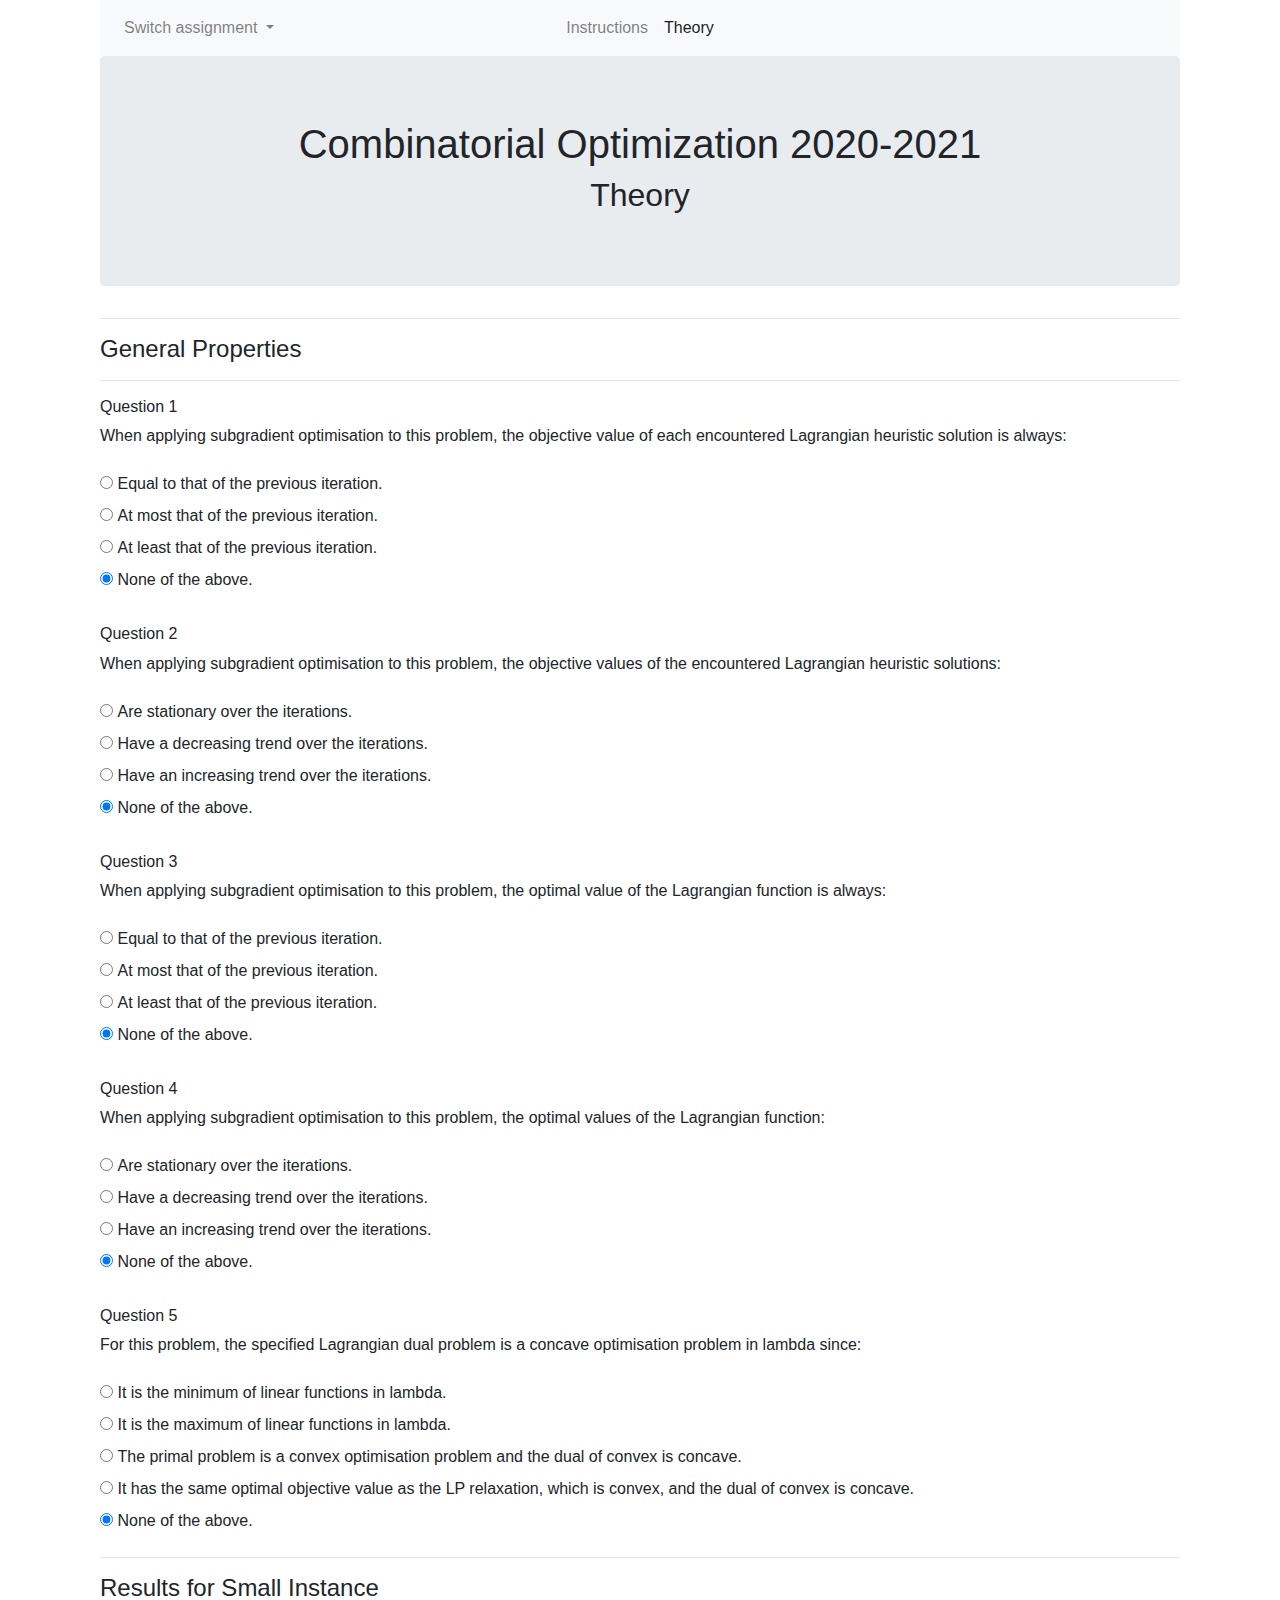
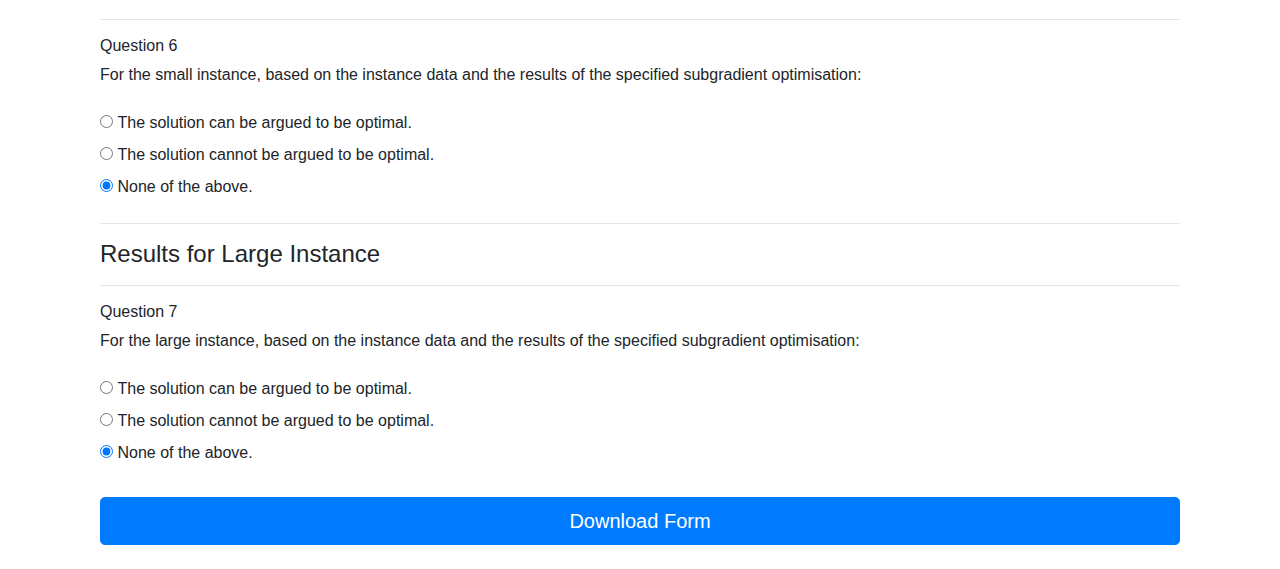
<file: exercise2.html>
<!doctype html>
<html lang="en">

<head>
    <title>Assignment 2 Combinatorial Optimization</title>
    <meta charset="utf-8">
    <meta name="viewport" content="width=device-width, initial-scale=1, shrink-to-fit=no">

    <!-- Bootstrap CSS -->
    <link rel="stylesheet"
          href="https://stackpath.bootstrapcdn.com/bootstrap/4.3.1/css/bootstrap.min.css"
          integrity="sha384-ggOyR0iXCbMQv3Xipma34MD+dH/1fQ784/j6cY/iJTQUOhcWr7x9JvoRxT2MZw1T"
          crossorigin="anonymous">
    <script src="https://code.jquery.com/jquery-3.3.1.slim.min.js"
            integrity="sha384-q8i/X+965DzO0rT7abK41JStQIAqVgRVzpbzo5smXKp4YfRvH+8abtTE1Pi6jizo"
            crossorigin="anonymous"></script>
    <script src="https://cdnjs.cloudflare.com/ajax/libs/popper.js/1.14.7/umd/popper.min.js"
            integrity="sha384-UO2eT0CpHqdSJQ6hJty5KVphtPhzWj9WO1clHTMGa3JDZwrnQq4sF86dIHNDz0W1"
            crossorigin="anonymous"></script>
    <script src="https://stackpath.bootstrapcdn.com/bootstrap/4.3.1/js/bootstrap.min.js"
            integrity="sha384-JjSmVgyd0p3pXB1rRibZUAYoIIy6OrQ6VrjIEaFf/nJGzIxFDsf4x0xIM+B07jRM"
            crossorigin="anonymous"></script>
    <script src="scripts.js"></script>
</head>
<body>
<div class="container">
    <div class="container">
        <nav class="navbar navbar-expand-sm bg-light navbar-light flex-nowrap">
            <div class="collapse navbar-collapse w-100">
                <ul class="nav navbar-nav">
                    <li class="nav-item dropdown">
                        <a class="nav-link dropdown-toggle" href="#" id="navbarDropdown"
                           data-toggle="dropdown" aria-haspopup="true" aria-expanded="false">
                            Switch assignment
                        </a>
                        <div class="dropdown-menu" aria-labelledby="navbarDropdown">
                            <a class="dropdown-item" href="question1.html">Computer Assignment 1</a>
                            <a class="dropdown-item active" href="#">Computer Assignment 2</a>
                        </div>
                    </li>
                </ul>
            </div>
            <div class="collapse navbar-collapse justify-content-center w-100">
                <ul class="nav navbar-nav mx-auto">
                    <li class="nav-item">
                        <a class="nav-link" href="instructionsAssignment2.html">Instructions</a>
                    </li>
                    <li class="nav-item active">
                        <a class="nav-link" href="#">Theory</a>
                    </li>
                </ul>
            </div>
            <div class="w-100"><!--spacer--></div>
        </nav>

        <div class="jumbotron text-center">
            <h1>Combinatorial Optimization 2020-2021</h1>
            <h2>Theory</h2>
        </div>
    </div>

    <form id="my_form">
        <div class="container">
            <hr>
            <h4>General Properties</h4>
            <hr>

            <h6>Question 1</h6>
            <p>
                <label for="lagrangian_heuristic_ans_1">When applying subgradient optimisation to this problem, the
                    objective value of each encountered
                    Lagrangian heuristic solution is always:</label>
            </p>
            <div class="radio">
                <input type="radio"
                       id="lagrangian_heuristic_ans_1"
                       name="lagrangian_heuristic_iteration"
                       value="Equal to that of the previous iteration.">
                <label for="lagrangian_heuristic_ans_1">Equal to that of the previous iteration.</label>
            </div>
            <div class="radio">
                <input type="radio" id="lagrangian_heuristic_ans_2" name="lagrangian_heuristic_iteration"
                       value="At most that of the previous iteration.">
                <label for="lagrangian_heuristic_ans_2">At most that of the previous iteration.</label>
            </div>
            <div class="radio">
                <input type="radio" id="lagrangian_heuristic_ans_3" name="lagrangian_heuristic_iteration"
                       value="At least that of the previous iteration.">
                <label for="lagrangian_heuristic_ans_3">At least that of the previous iteration.</label>
            </div>
            <div class="radio">
                <input type="radio" id="lagrangian_heuristic_ans_4" name="lagrangian_heuristic_iteration"
                       value="None of the above." checked>
                <label for="lagrangian_heuristic_ans_4">None of the above.</label>
            </div>
            <br>

            <h6>Question 2</h6>
            <p>
                <label>When applying subgradient optimisation to this problem, the objective values of the encountered
                    Lagrangian heuristic solutions:</label>
            </p>
            <div class="radio">
                <input type="radio"
                       id="lagrangian_heuristic_trend_ans_1"
                       name="lagrangian_heuristic_trend"
                       value="Are stationary over the iterations.">
                <label for="lagrangian_heuristic_trend_ans_1">Are stationary over the iterations.</label>
            </div>
            <div class="radio">
                <input type="radio" id="lagrangian_heuristic_trend_ans_2" name="lagrangian_heuristic_trend"
                       value="Have a decreasing trend over the iterations.">
                <label for="lagrangian_heuristic_trend_ans_2">Have a decreasing trend over the iterations.</label>
            </div>
            <div class="radio">
                <input type="radio" id="lagrangian_heuristic_trend_ans_3" name="lagrangian_heuristic_trend"
                       value="Have an increasing trend over the iterations.">
                <label for="lagrangian_heuristic_trend_ans_3">Have an increasing trend over the iterations.</label>
            </div>
            <div class="radio">
                <input type="radio" id="lagrangian_heuristic_trend_ans_4" name="lagrangian_heuristic_trend"
                       value="None of the above." checked>
                <label for="lagrangian_heuristic_trend_ans_4">None of the above.</label>
            </div>
            <br>

            <h6>Question 3</h6>
            <p>
                <label for="lagrangian_heuristic_ans_1">When applying subgradient optimisation to this problem, the
                    optimal
                    value of the Lagrangian function is always:</label>
            </p>
            <div class="radio" id="radio">
                <input type="radio"
                       id="lagrangian_function_iteration_ans_1"
                       name="lagrangian_function_iteration"
                       value="Equal to that of the previous iteration.">
                <label for="lagrangian_function_iteration_ans_1">Equal to that of the previous iteration.</label>
            </div>
            <div class="radio">
                <input type="radio" id="lagrangian_function_iteration_ans_2" name="lagrangian_function_iteration"
                       value="At most that of the previous iteration.">
                <label for="lagrangian_function_iteration_ans_2">At most that of the previous iteration.</label>
            </div>
            <div class="radio">
                <input type="radio" id="lagrangian_function_iteration_ans_3" name="lagrangian_function_iteration"
                       value="At least that of the previous iteration.">
                <label for="lagrangian_function_iteration_ans_3">At least that of the previous iteration.</label>
            </div>
            <div class="radio">
                <input type="radio" id="lagrangian_function_iteration_ans_4" name="lagrangian_function_iteration"
                       value="None of the above." checked>
                <label for="lagrangian_function_iteration_ans_4">None of the above.</label>
            </div>
            <br>

            <h6>Question 4</h6>
            <p>
                <label>When applying subgradient optimisation to this problem, the optimal values of the Lagrangian
                    function:</label>
            </p>
            <div class="radio">
                <input type="radio"
                       id="lagrangian_function_trend_ans_1"
                       name="lagrangian_function_trend"
                       value="Are stationary over the iterations.">
                <label for="lagrangian_function_trend_ans_1">Are stationary over the iterations.</label>
            </div>
            <div class="radio">
                <input type="radio" id="lagrangian_function_trend_ans_2" name="lagrangian_function_trend"
                       value="Have a decreasing trend over the iterations.">
                <label for="lagrangian_function_trend_ans_2">Have a decreasing trend over the iterations.</label>
            </div>
            <div class="radio">
                <input type="radio" id="lagrangian_function_trend_ans_3" name="lagrangian_function_trend"
                       value="Have an increasing trend over the iterations.">
                <label for="lagrangian_function_trend_ans_3">Have an increasing trend over the iterations.</label>
            </div>
            <div class="radio">
                <input type="radio" id="lagrangian_function_trend_ans_4" name="lagrangian_function_trend"
                       value="None of the above." checked>
                <label for="lagrangian_function_trend_ans_4">None of the above.</label>
            </div>
            <br>

            <h6>Question 5</h6>
            <p>
                <label>For this problem, the specified Lagrangian dual problem is a concave optimisation problem in
                    lambda
                    since:</label>
            </p>
            <div class="radio">
                <input type="radio" name="lagrangian_dual" id="lagrangian_dual_ans_1"
                       value="It is the minimum of linear functions in lambda.">
                <label for="lagrangian_dual_ans_1">It is the minimum of linear functions in lambda.</label>
            </div>
            <div class="radio">
                <input type="radio" name="lagrangian_dual" id="lagrangian_dual_ans_2"
                       value="It is the maximum of linear functions in lambda.">
                <label for="lagrangian_dual_ans_2">It is the maximum of linear functions in lambda.</label>
            </div>
            <div class="radio">
                <input type="radio" name="lagrangian_dual" id="lagrangian_dual_ans_3"
                       value="The primal problem is a convex optimisation problem and the dual of convex is concave.">
                <label for="lagrangian_dual_ans_3">The primal problem is a convex optimisation problem and the dual of
                    convex is concave.</label>
            </div>
            <div class="radio">
                <input type="radio" name="lagrangian_dual" id="lagrangian_dual_ans_4"
                       value="It has the same optimal objective value as the LP relaxation, which is convex, and the dual of convex is concave.">
                <label for="lagrangian_dual_ans_4">It has the same optimal objective value as the LP relaxation, which
                    is convex, and the dual of convex is concave.</label>
            </div>
            <div class="radio">
                <input type="radio" name="lagrangian_dual" id="lagrangian_dual_ans_5"
                       value="None of the above." checked>
                <label for="lagrangian_dual_ans_5">None of the above.</label>
            </div>
        </div>

        <div class="container">
            <hr>
            <h4>Results for Small Instance</h4>
            <hr>

            <h6>Question 6</h6>
            <p>
                <label>For the small instance, based on the instance data and the results of the specified subgradient
                    optimisation:</label>
            </p>
            <div class="radio">
                <input type="radio" name="small_instance" id="small_ans_1"
                       value="The solution can be argued to be optimal.">
                <label for="small_ans_1">The solution can be argued to be optimal.</label>
            </div>
            <div class="radio">
                <input type="radio" name="small_instance" id="small_ans_2"
                       value="The solution cannot be argued to be optimal.">
                <label for="small_ans_2">The solution cannot be argued to be optimal.</label>
            </div>
            <div class="radio">
                <input type="radio" id="small_ans_3" name="small_instance"
                       value="None of the above." checked>
                <label for="small_ans_3">None of the above.</label>
            </div>
        </div>

        <div class="container">
            <hr>
            <h4>Results for Large Instance</h4>
            <hr>

            <h6>Question 7</h6>
            <p>
                <label>For the large instance, based on the instance data and the results of the specified subgradient
                    optimisation:</label>
            </p>
            <div class="radio">
                <input type="radio" name="large_instance" id="large_ans_1"
                       value="The solution can be argued to be optimal.">
                <label for="large_ans_1">The solution can be argued to be optimal.</label>
            </div>
            <div class="radio">
                <input type="radio" name="large_instance" id="large_ans_2"
                       value="The solution cannot be argued to be optimal.">
                <label for="large_ans_2">The solution cannot be argued to be optimal.</label>
            </div>
            <div class="radio">
                <input type="radio" id="large_ans_3" name="large_instance"
                       value="None of the above." checked>
                <label for="large_ans_3">None of the above.</label>
            </div>
            <br>
        </div>
    </form>
    <div class="container">
        <button type="submit" class="btn btn-primary btn-lg btn-block handin-btn"
                onclick="download_file('Theory')">
            Download Form
        </button>
    </div>
    <br>
</div>


</body>
</file>
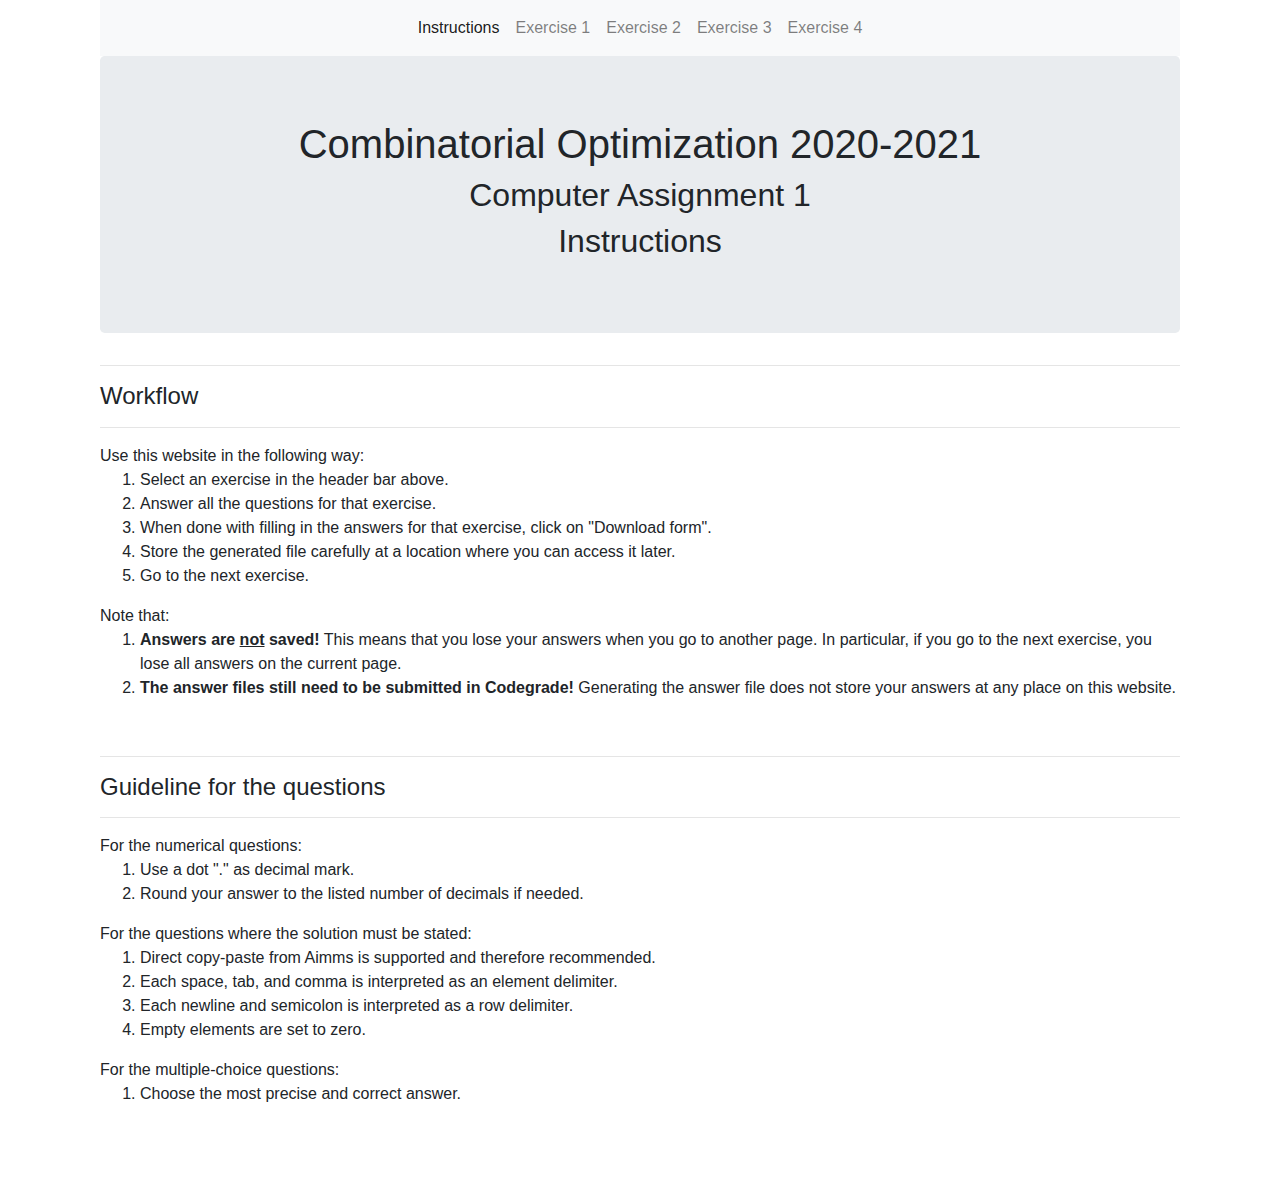
<file: instructionsAssignment1.html>
<!doctype html>
<html lang="en">

<head>
    <title>Assignment 1 Combinatorial Optimization</title>
    <meta charset="utf-8">
    <meta name="viewport" content="width=device-width, initial-scale=1, shrink-to-fit=no">

    <!-- Bootstrap CSS -->
    <script src="https://ajax.googleapis.com/ajax/libs/jquery/3.4.1/jquery.min.js"></script>
    <script src="https://maxcdn.bootstrapcdn.com/bootstrap/4.0.0/js/bootstrap.min.js"
            integrity="sha384-JZR6Spejh4U02d8jOt6vLEHfe/JQGiRRSQQxSfFWpi1MquVdAyjUar5+76PVCmYl"
            crossorigin="anonymous"></script>
    <link rel="stylesheet"
          href="https://stackpath.bootstrapcdn.com/bootstrap/4.3.1/css/bootstrap.min.css"
          integrity="sha384-ggOyR0iXCbMQv3Xipma34MD+dH/1fQ784/j6cY/iJTQUOhcWr7x9JvoRxT2MZw1T"
          crossorigin="anonymous">
    <script src="scripts.js"></script>
</head>
<body>
<!-- -->
<!--UTILITY FUNCTIONS-->
<!-- -->

<div id="util_functions_div_id" class="container">

    <div class="container">
        <nav class="navbar navbar-expand-lg bg-light navbar-light justify-content-center">
            <!--            <div class="collapse navbar-collapse">-->
            <!--                <ul class="nav navbar-nav">-->
            <!--                    <li class="nav-item dropdown">-->
            <!--                        <a class="nav-link dropdown-toggle" href="#" id="navbarDropdown"-->
            <!--                           data-toggle="dropdown" aria-haspopup="true" aria-expanded="false">-->
            <!--                            Switch assignment-->
            <!--                        </a>-->
            <!--                        <div class="dropdown-menu" aria-labelledby="navbarDropdown">-->
            <!--                            <a class="dropdown-item active" href="#">Computer Assignment 1</a>-->
            <!--                            <a class="dropdown-item" href="instructionsAssignment2.html">Computer Assignment 2</a>-->
            <!--                        </div>-->
            <!--                    </li>-->
            <!--                </ul>-->
            <!--            </div>-->
            <ul class="navbar-nav">
                <li class="nav-item active">
                    <a class="nav-link" href="#">Instructions</a>
                </li>
                <li class="nav-item">
                    <a class="nav-link" href="question1.html">Exercise 1</a>
                </li>
                <li class="nav-item">
                    <a class="nav-link" href="question2.html">Exercise 2</a>
                </li>
                <li class="nav-item">
                    <a class="nav-link" href="question3.html">Exercise 3</a>
                </li>
                <li class="nav-item">
                    <a class="nav-link" href="question4.html">Exercise 4</a>
                </li>
            </ul>
        </nav>

        <div class="jumbotron text-center">
            <h1>Combinatorial Optimization 2020-2021</h1>
            <h2>Computer Assignment 1</h2>
            <h2>Instructions</h2>
        </div>
    </div>

    <div class="container">
        <hr>
        <h4>Workflow</h4>
        <hr>
        Use this website in the following way:
        <ol>
            <li>Select an exercise in the header bar above.</li>
            <li>Answer all the questions for that exercise.</li>
            <li>When done with filling in the answers for that exercise, click on "Download form".</li>
            <li>Store the generated file carefully at a location where you can access it later.</li>
            <li>Go to the next exercise.</li>
        </ol>

        Note that:
        <ol>
            <li><b>Answers are <u>not</u> saved!</b> This means that you lose your answers when you
                go to another page. In particular, if you go to the next exercise, you lose all
                answers on the current page.
            </li>
            <li><b>The answer files still need to be submitted in Codegrade!</b> Generating the
                answer file does not store your answers at any place on this website.
            </li>
        </ol>
        <br>
    </div>


    <!-- -->
    <!--INSTRUCTIONS-->
    <!-- -->
    <div class="container">
        <hr>
        <h4>Guideline for the questions</h4>
        <hr>
        For the numerical questions:
        <ol>
            <li>Use a dot "." as decimal mark.</li>
            <li>Round your answer to the listed number of decimals if needed.</li>
        </ol>

        For the questions where the solution must be stated:
        <ol>
            <li>Direct copy-paste from Aimms is supported and therefore recommended.</li>
            <li>Each space, tab, and comma is interpreted as an element delimiter.</li>
            <li>Each newline and semicolon is interpreted as a row delimiter.</li>
            <li>Empty elements are set to zero.</li>
        </ol>

        For the multiple-choice questions:
        <ol>
            <li>Choose the most precise and correct answer.</li>
        </ol>
        <br>
        <br>
        <br>
    </div>
</div>

</div>
</body>
</html>
</file>
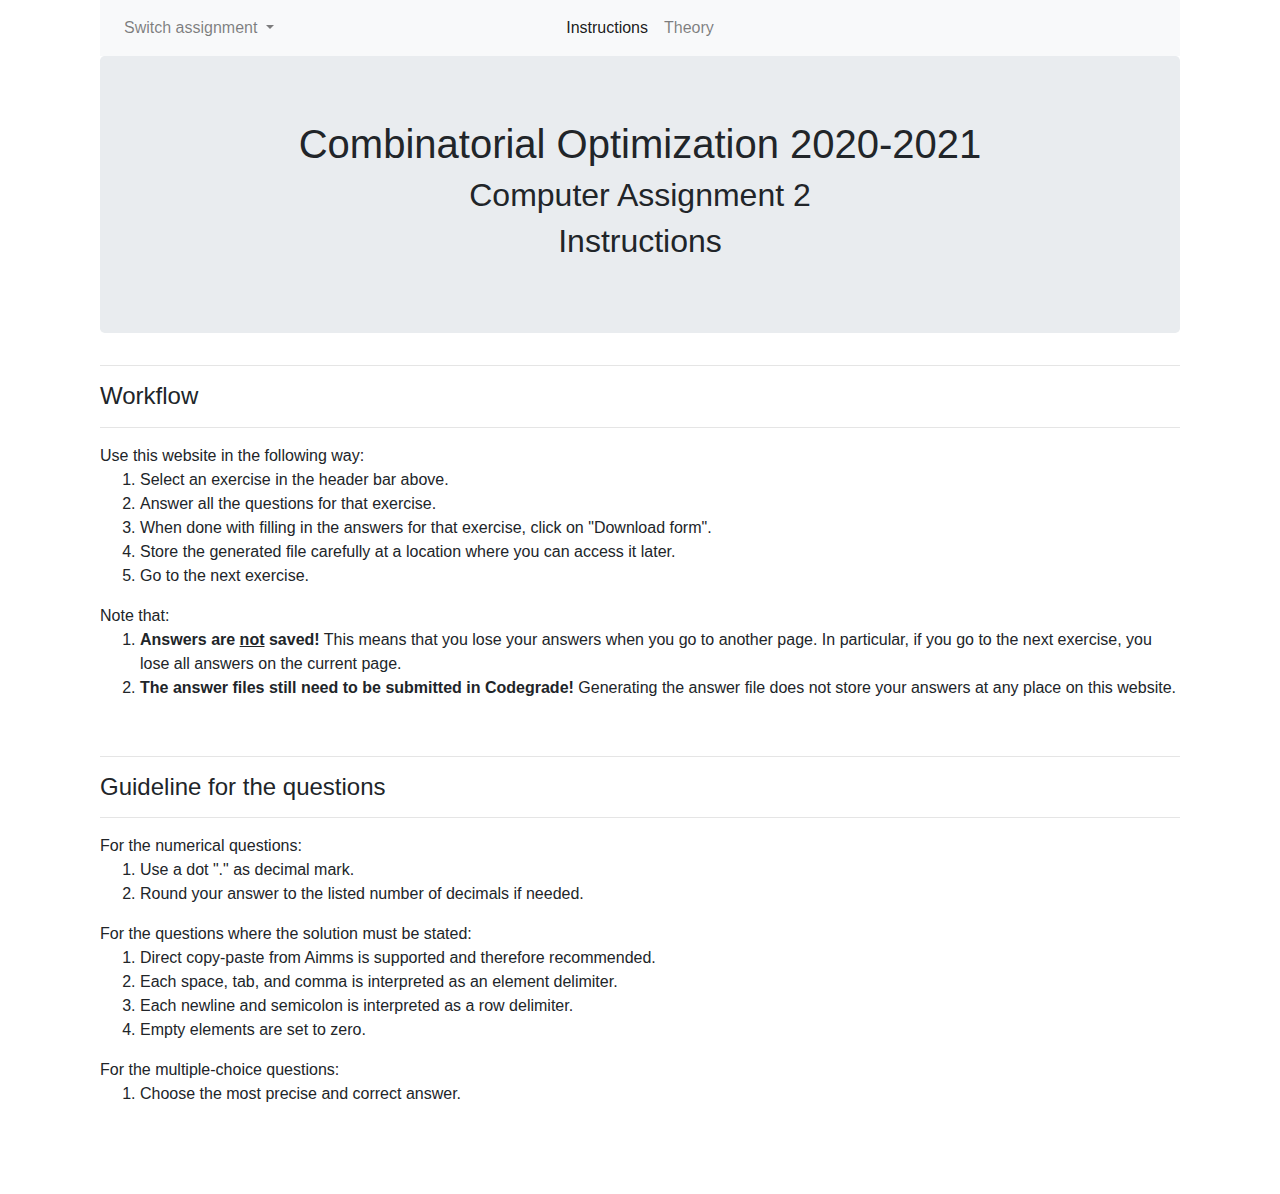
<file: instructionsAssignment2.html>
<!doctype html>
<html lang="en">

<head>
    <title>Assignment 2 Combinatorial Optimization</title>
    <meta charset="utf-8">
    <meta name="viewport" content="width=device-width, initial-scale=1, shrink-to-fit=no">

    <!-- Bootstrap CSS -->
    <script src="https://ajax.googleapis.com/ajax/libs/jquery/3.4.1/jquery.min.js"></script>
    <script src="https://maxcdn.bootstrapcdn.com/bootstrap/4.0.0/js/bootstrap.min.js"
            integrity="sha384-JZR6Spejh4U02d8jOt6vLEHfe/JQGiRRSQQxSfFWpi1MquVdAyjUar5+76PVCmYl"
            crossorigin="anonymous"></script>
    <link rel="stylesheet"
          href="https://stackpath.bootstrapcdn.com/bootstrap/4.3.1/css/bootstrap.min.css"
          integrity="sha384-ggOyR0iXCbMQv3Xipma34MD+dH/1fQ784/j6cY/iJTQUOhcWr7x9JvoRxT2MZw1T"
          crossorigin="anonymous">
    <script src="scripts.js"></script>
</head>
<body>
<!-- -->
<!--UTILITY FUNCTIONS-->
<!-- -->

<div id="util_functions_div_id" class="container">

    <div class="container">
        <nav class="navbar navbar-expand-sm bg-light navbar-light flex-nowrap">
            <div class="collapse navbar-collapse w-100">
                <ul class="nav navbar-nav">
                    <li class="nav-item dropdown">
                        <a class="nav-link dropdown-toggle" href="#" id="navbarDropdown"
                           data-toggle="dropdown" aria-haspopup="true" aria-expanded="false">
                            Switch assignment
                        </a>
                        <div class="dropdown-menu" aria-labelledby="navbarDropdown">
                            <a class="dropdown-item" href="instructionsAssignment1.html">Computer Assignment 1</a>
                            <a class="dropdown-item active" href="#">Computer Assignment 2</a>
                        </div>
                    </li>
                </ul>
            </div>
            <div class="collapse navbar-collapse justify-content-center w-100">
                <ul class="nav navbar-nav mx-auto">
                    <li class="nav-item active">
                        <a class="nav-link" href="#">Instructions</a>
                    </li>
                    <li class="nav-item">
                        <a class="nav-link" href="exercise2.html">Theory</a>
                    </li>
                </ul>
            </div>
            <div class="w-100"><!--spacer--></div>
        </nav>

        <div class="jumbotron text-center">
            <h1>Combinatorial Optimization 2020-2021</h1>
            <h2>Computer Assignment 2</h2>
            <h2>Instructions</h2>
        </div>
    </div>

    <div class="container">
        <hr>
        <h4>Workflow</h4>
        <hr>
        Use this website in the following way:
        <ol>
            <li>Select an exercise in the header bar above.</li>
            <li>Answer all the questions for that exercise.</li>
            <li>When done with filling in the answers for that exercise, click on "Download form".</li>
            <li>Store the generated file carefully at a location where you can access it later.</li>
            <li>Go to the next exercise.</li>
        </ol>

        Note that:
        <ol>
            <li><b>Answers are <u>not</u> saved!</b> This means that you lose your answers when you
                go to another page. In particular, if you go to the next exercise, you lose all
                answers on the current page.
            </li>
            <li><b>The answer files still need to be submitted in Codegrade!</b> Generating the
                answer file does not store your answers at any place on this website.
            </li>
        </ol>
        <br>
    </div>


    <!-- -->
    <!--INSTRUCTIONS-->
    <!-- -->
    <div class="container">
        <hr>
        <h4>Guideline for the questions</h4>
        <hr>
        For the numerical questions:
        <ol>
            <li>Use a dot "." as decimal mark.</li>
            <li>Round your answer to the listed number of decimals if needed.</li>
        </ol>

        For the questions where the solution must be stated:
        <ol>
            <li>Direct copy-paste from Aimms is supported and therefore recommended.</li>
            <li>Each space, tab, and comma is interpreted as an element delimiter.</li>
            <li>Each newline and semicolon is interpreted as a row delimiter.</li>
            <li>Empty elements are set to zero.</li>
        </ol>

        For the multiple-choice questions:
        <ol>
            <li>Choose the most precise and correct answer.</li>
        </ol>
        <br>
        <br>
        <br>
    </div>
</div>

</div>
</body>
</html>
</file>
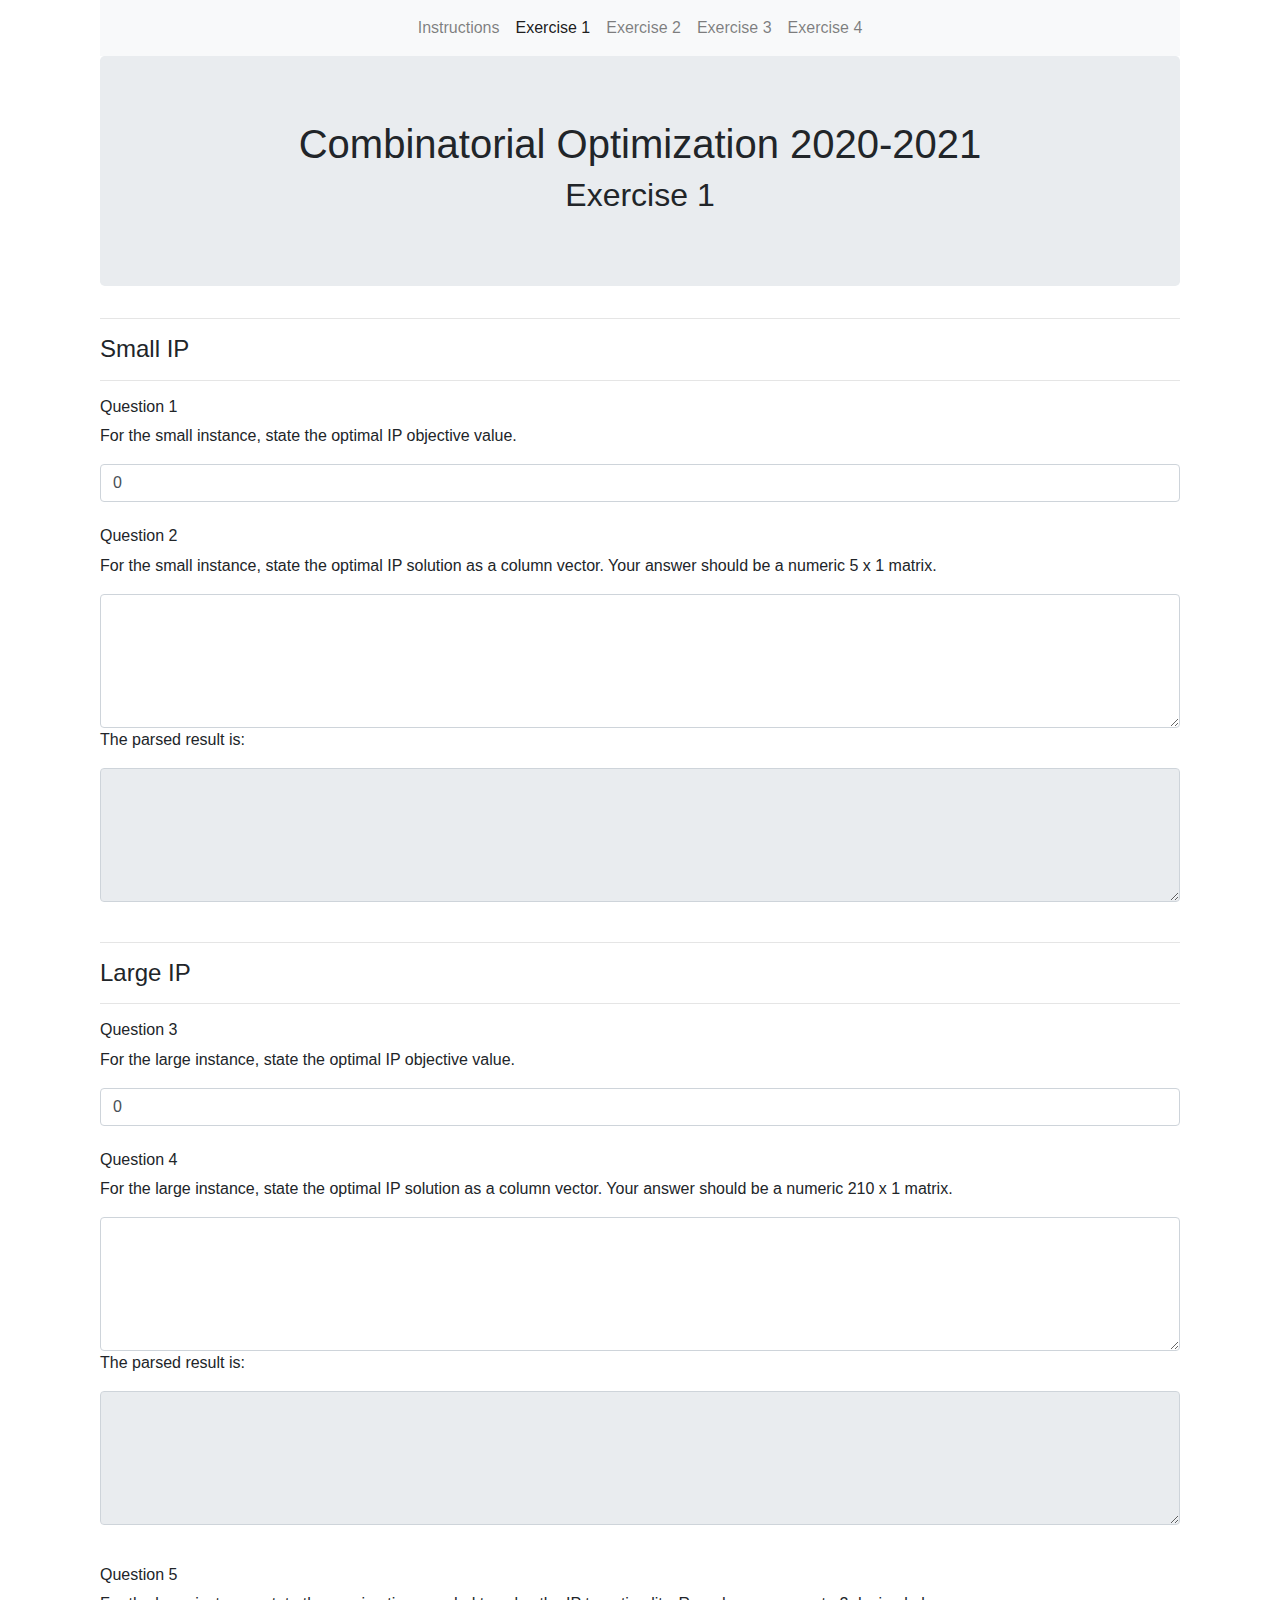
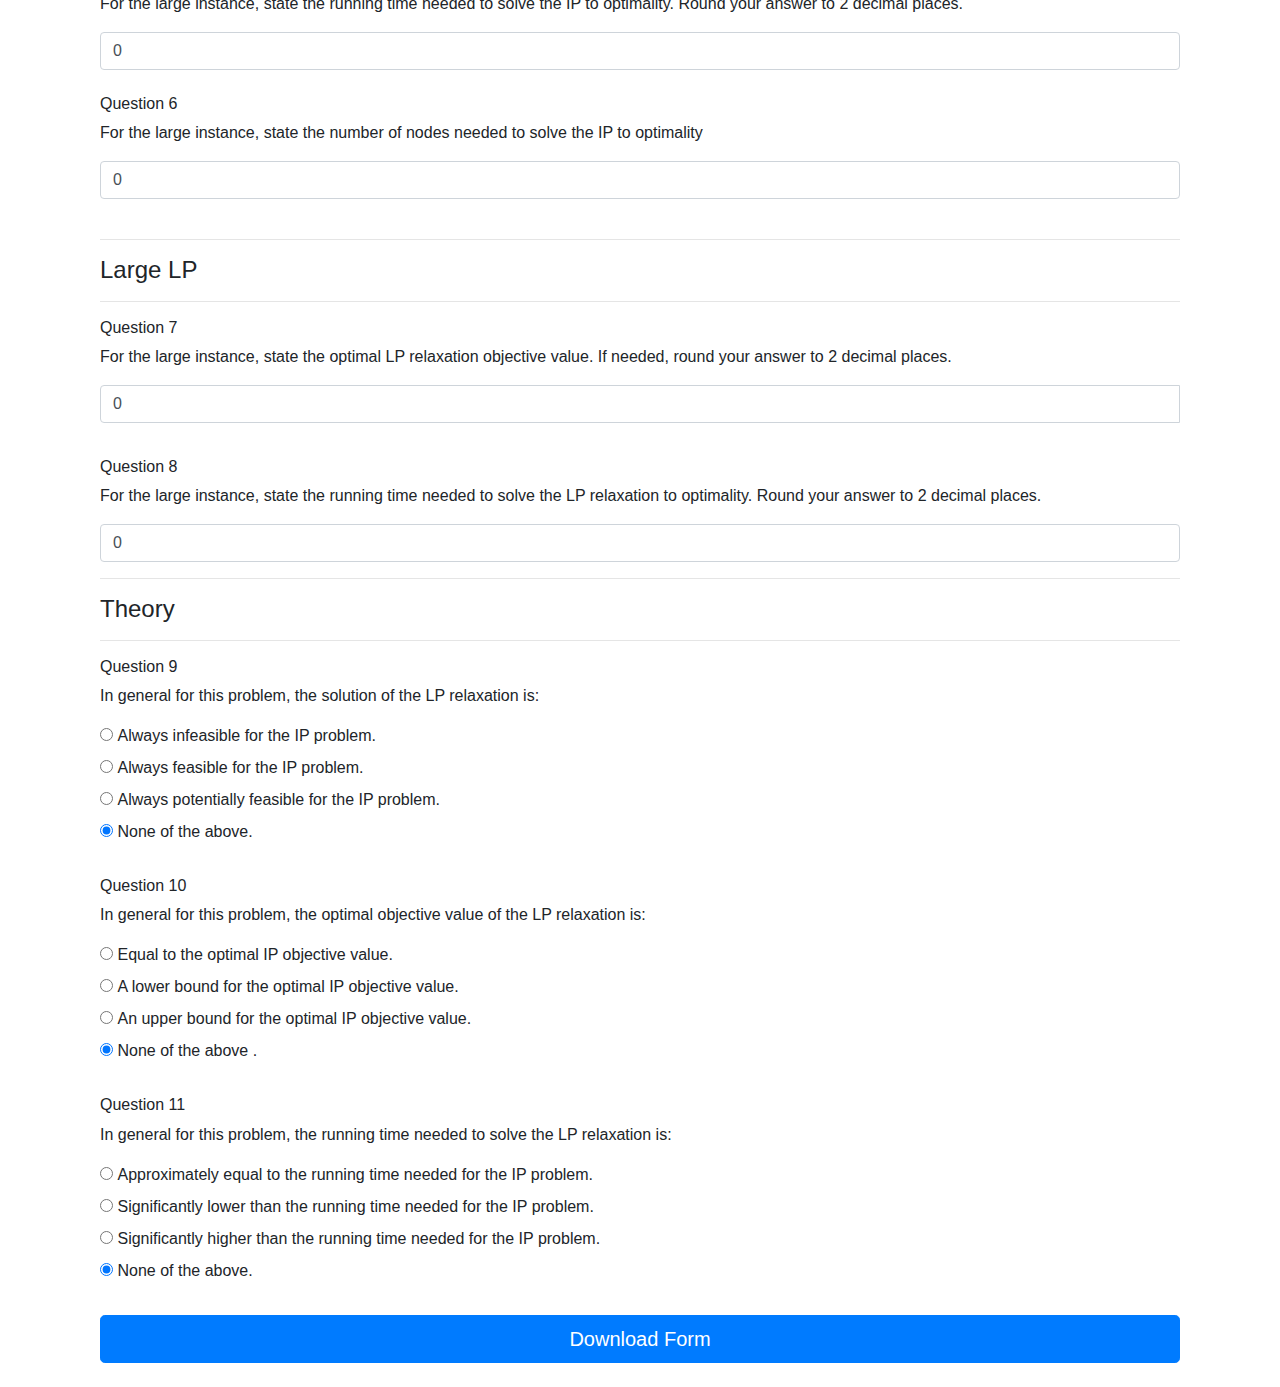
<file: question1.html>
<!doctype html>
<html lang="en">

<head>
    <title>Assignment 1 Combinatorial Optimization</title>
    <meta charset="utf-8">
    <meta name="viewport" content="width=device-width, initial-scale=1, shrink-to-fit=no">

    <!-- Bootstrap CSS -->
    <script src="https://ajax.googleapis.com/ajax/libs/jquery/3.4.1/jquery.min.js"></script>
    <script src="https://maxcdn.bootstrapcdn.com/bootstrap/4.0.0/js/bootstrap.min.js"
            integrity="sha384-JZR6Spejh4U02d8jOt6vLEHfe/JQGiRRSQQxSfFWpi1MquVdAyjUar5+76PVCmYl"
            crossorigin="anonymous"></script>
    <link rel="stylesheet"
          href="https://stackpath.bootstrapcdn.com/bootstrap/4.3.1/css/bootstrap.min.css"
          integrity="sha384-ggOyR0iXCbMQv3Xipma34MD+dH/1fQ784/j6cY/iJTQUOhcWr7x9JvoRxT2MZw1T"
          crossorigin="anonymous">
    <script src="scripts.js"></script>
</head>
<body>
<!-- -->
<!--UTILITY FUNCTIONS-->
<!-- -->

<div id="util_functions_div_id" class="container">

    <div class="container">
        <nav class="navbar navbar-expand-lg bg-light navbar-light justify-content-center">
            <!--            <div class="collapse navbar-collapse">-->
            <!--                <ul class="nav navbar-nav">-->
            <!--                    <li class="nav-item dropdown">-->
            <!--                        <a class="nav-link dropdown-toggle" href="#" id="navbarDropdown"-->
            <!--                           data-toggle="dropdown" aria-haspopup="true" aria-expanded="false">-->
            <!--                            Switch assignment-->
            <!--                        </a>-->
            <!--                        <div class="dropdown-menu" aria-labelledby="navbarDropdown">-->
            <!--                            <a class="dropdown-item active"  href="#">Computer Assignment 1</a>-->
            <!--                            <a class="dropdown-item" href="instructionsAssignment2.html">Computer Assignment 2</a>-->
            <!--                        </div>-->
            <!--                    </li>-->
            <!--                </ul>-->
            <!--            </div>-->
            <ul class="navbar-nav">
                <li class="nav-item">
                    <a class="nav-link" href="instructionsAssignment1.html">Instructions</a>
                </li>
                <li class="nav-item active">
                    <a class="nav-link" href="#">Exercise 1</a>
                </li>
                <li class="nav-item">
                    <a class="nav-link" href="question2.html">Exercise 2</a>
                </li>
                <li class="nav-item">
                    <a class="nav-link" href="question3.html">Exercise 3</a>
                </li>
                <li class="nav-item">
                    <a class="nav-link" href="question4.html">Exercise 4</a>
                </li>
            </ul>
        </nav>

        <div class="jumbotron text-center">
            <h1>Combinatorial Optimization 2020-2021</h1>
            <h2>Exercise 1</h2>
        </div>
    </div>

    <!-- -->
    <!--SMALL IP-->
    <!-- -->
    <form id="my_form">
        <div class="container">
            <hr>
            <h4>Small IP</h4>
            <hr>

            <h6>Question 1</h6>
            <p>
                For the small instance, state the optimal IP objective value.
            </p>
            <div class="input-group">
                <input type="number" class="form-control"
                       id="_num_auto_decimals_2_question_1_ip_val_small_id_"
                       name="_num_auto_decimals_2_question_1_ip_val_small"
                       value="0" min="-Infinity"
                       max="Infinity" step="0.01"
                       required="true">
            </div>
            <br/>

            <h6>Question 2</h6>
            <p>
                For the small instance, state the optimal IP solution as
                a column vector. Your answer should be a numeric 5 x 1 matrix.
            </p>
            <div class="form-group">
            <textarea class="form-control" rows="5"
                      id="_numarea_manual_decimals_2_question_2_ip_sol_small_id__shadow"
                      required
                      oninput="updateTextAreaAndLabel('_numarea_manual_decimals_2_question_2_ip_sol_small_id__shadow','_numarea_manual_decimals_2_question_2_ip_sol_small_id_','_numarea_manual_decimals_2_question_2_ip_sol_small_id__label',5,1,2)"></textarea>
                <p>The parsed result is:</p>
                <textarea class="form-control" rows="5"
                          id="_numarea_manual_decimals_2_question_2_ip_sol_small_id_"
                          name="_numarea_manual_decimals_2_question_2_ip_sol_small"
                          readonly></textarea>
                <label for="_numarea_manual_decimals_2_question_2_ip_sol_small_id_"
                       id="_numarea_manual_decimals_2_question_2_ip_sol_small_id__label"></label>
            </div>
        </div>

        <div class="container">
            <!-- -->
            <!--LARGE IP-->
            <!-- -->
            <hr>
            <h4>Large IP</h4>
            <hr>

            <h6>Question 3</h6>
            <p>
                For the large instance, state the optimal IP objective value.
            </p>
            <div class="input-group">
                <input type="number" class="form-control"
                       name="_num_auto_decimals_2_question_3_ip_val_large"
                       id="_num_auto_decimals_2_question_3_ip_val_large_id_"
                       value="0"
                       min="-Infinity"
                       max="Infinity"
                       step="0.01"
                       required>
            </div>
            <br/>

            <h6>Question 4</h6>
            <p>For the large instance, state the optimal IP solution as a column vector. Your answer
                should be a numeric 210 x 1 matrix.</p>
            <div class="form-group">
            <textarea class="form-control" rows="5"
                      id="_numarea_manual_decimals_2_question_4_ip_sol_large_id__shadow"
                      oninput="updateTextAreaAndLabel('_numarea_manual_decimals_2_question_4_ip_sol_large_id__shadow','_numarea_manual_decimals_2_question_4_ip_sol_large_id_','_numarea_manual_decimals_2_question_4_ip_sol_large_id__label',210,1,2)"></textarea>
                <p>The parsed result is:</p>
                <textarea class="form-control" rows="5"
                          name="_numarea_manual_decimals_2_question_4_ip_sol_large"
                          id="_numarea_manual_decimals_2_question_4_ip_sol_large_id_"
                          readonly="true" , required></textarea>
                <label for="_numarea_manual_decimals_2_question_4_ip_sol_large_id_"
                       id="_numarea_manual_decimals_2_question_4_ip_sol_large_id__label"></label>
            </div>

            <h6>Question 5</h6>
            <p>For the large instance, state the running time needed to solve the IP to
                optimality. Round your answer to 2 decimal places.</p>
            <div class="input-group">
                <input type="number" class="form-control"
                       id="_num_manual_decimals_2_question_5_ip_time_large_id_"
                       name="_num_manual_decimals_2_question_5_ip_time_large"
                       value="0" min="0"
                       max="Infinity"
                       step="0.01"
                       required>
            </div>
            <br>

            <h6>Question 6</h6>
            <p>For the large instance, state the number of nodes needed to solve the IP to
                optimality</p>

            <div class="input-group">
                <input class="form-control" type="number"
                       id="_num_manual_decimals_0_question_6_ip_nodes_large_id_"
                       name="_num_manual_decimals_0_question_6_ip_nodes_large"
                       value="0" min="0"
                       max="Infinity" step="1"
                       required>
            </div>
        </div>
        <br>

        <div class="container">
            <!-- -->
            <!--LARGE LP-->
            <!-- -->
            <hr>
            <h4>Large LP</h4>
            <hr>

            <h6>Question 7</h6>
            <p>For the large instance, state the optimal LP relaxation objective value. If needed,
                round your answer to 2 decimal places.</p>
            <div class="input-group">
                <input class="form-control"
                       type="number"
                       id="_num_auto_decimals_2_question_7_lp_val_large_id_"
                       name="_num_auto_decimals_2_question_7_lp_val_large"
                       value="0"
                       min="-Infinity"
                       max="Infinity"
                       step="0.01"
                       required><br><br>
            </div>
            <br>

            <h6>Question 8</h6>
            <p>For the large instance, state the running time needed to solve the LP relaxation to
                optimality. Round your answer to 2 decimal places.</p>
            <div class="input-group">
                <input class="form-control"
                       type="number"
                       id="_num_manual_decimals_2_question_8_lp_time_large_id_"
                       name="_num_manual_decimals_2_question_8_lp_time_large"
                       value="0" min="0"
                       max="Infinity"
                       step="0.01"
                       required>
            </div>
        </div>


        <div class="container">
            <!-- -->
            <!--THEORY-->
            <!-- -->
            <hr>
            <h4>Theory</h4>
            <hr>

            <h6>Question 9</h6>
            <p>In general for this problem, the solution of the LP relaxation is:</p>
            <div class="radio">
                <input type="radio" id="_mc_auto_question_9_feas_id___ans_1"
                       name="_mc_auto_question_9_feas"
                       value="Always infeasible for the IP problem.">
                <label for="_mc_auto_question_9_feas_id___ans_1">Always infeasible for the IP
                    problem.</label>
            </div>
            <div class="radio">
                <input type="radio" id="_mc_auto_question_9_feas_id___ans_2"
                       name="_mc_auto_question_9_feas"
                       value="Always feasible for the IP problem.">
                <label for="_mc_auto_question_9_feas_id___ans_2">Always feasible for the IP
                    problem.</label>
            </div>
            <div class="radio">
                <input type="radio"
                       id="_mc_auto_question_9_feas_id___ans_3"
                       name="_mc_auto_question_9_feas"
                       value="Always potentially feasible for the IP problem.">
                <label for="_mc_auto_question_9_feas_id___ans_3">Always potentially feasible for the
                    IP problem.</label>
            </div>
            <div class="radio">
                <input type="radio"
                       id="_mc_auto_question_9_feas_id___ans_4"
                       name="_mc_auto_question_9_feas"
                       value="None of the above."
                       checked>
                <label for="_mc_auto_question_9_feas_id___ans_4">None of the above.</label>
            </div>
            <br>

            <h6>Question 10</h6>
            <p>In general for this problem, the optimal objective value of the LP relaxation is:</p>
            <div class="radio">
                <input type="radio" id="_mc_auto_question_10_value_id___ans_1"
                       name="_mc_auto_question_10_value"
                       value="Equal to the optimal IP objective value.">
                <label for="_mc_auto_question_10_value_id___ans_1">Equal to the optimal IP objective
                    value.</label>
            </div>
            <div class="radio">
                <input type="radio"
                       id="_mc_auto_question_10_value_id___ans_2"
                       name="_mc_auto_question_10_value"
                       value="A lower bound for the optimal IP objective value.">
                <label for="_mc_auto_question_10_value_id___ans_2">A lower bound for the optimal IP
                    objective value.</label>
            </div>
            <div class="radio">
                <input type="radio"
                       id="_mc_auto_question_10_value_id___ans_3"
                       name="_mc_auto_question_10_value"
                       value="An upper bound for the optimal IP objective value.">
                <label for="_mc_auto_question_10_value_id___ans_3">An upper bound for the optimal IP
                    objective value.</label>
            </div>
            <div class="radio">
                <input type="radio"
                       id="_mc_auto_question_10_value_id___ans_5"
                       name="_mc_auto_question_10_value"
                       value="None of the above."
                       checked>
                <label for="_mc_auto_question_10_value_id___ans_5">None of the above</label> .
            </div>
            <br>

            <h6>Question 11</h6>
            <p>In general for this problem, the running time needed to solve the LP relaxation
                is:</p>
            <div class="radio">
                <input type="radio"
                       id="_mc_auto_question_11_time_id___ans_1"
                       name="_mc_auto_question_11_time"
                       value="Approximately equal to the running time needed for the IP problem.">
                <label for="_mc_auto_question_11_time_id___ans_1">Approximately equal to the running
                    time needed for the IP problem.</label>
            </div>
            <div class="radio">
                <input type="radio"
                       id="_mc_auto_question_11_time_id___ans_2"
                       name="_mc_auto_question_11_time"
                       value="Significantly lower than the running time needed for the IP problem.">
                <label for="_mc_auto_question_11_time_id___ans_2">Significantly lower than the running time needed for
                    the IP problem.</label>
            </div>
            <div class="radio">
                <input type="radio"
                       id="_mc_auto_question_11_time_id___ans_3"
                       name="_mc_auto_question_11_time"
                       value="Significantly higher than the running time needed for the IP problem.">
                <label for="_mc_auto_question_11_time_id___ans_3">Significantly higher than the
                    running time needed for the IP problem.</label>
            </div>
            <div class="radio">
                <input type="radio"
                       id="_mc_auto_question_11_time_id___ans_4"
                       name="_mc_auto_question_11_time"
                       value="None of the above."
                       checked>
                <label for="_mc_auto_question_11_time_id___ans_4">None of the above.</label>
            </div>
            <br>
        </div>

        <div class="container">
            <button type="submit" class="btn btn-primary btn-lg btn-block handin-btn"
                    onclick="download_file('Exercise1')">
                Download Form
            </button>
        </div>
        <br>
    </form>
</div>
</body>
</html>
</file>
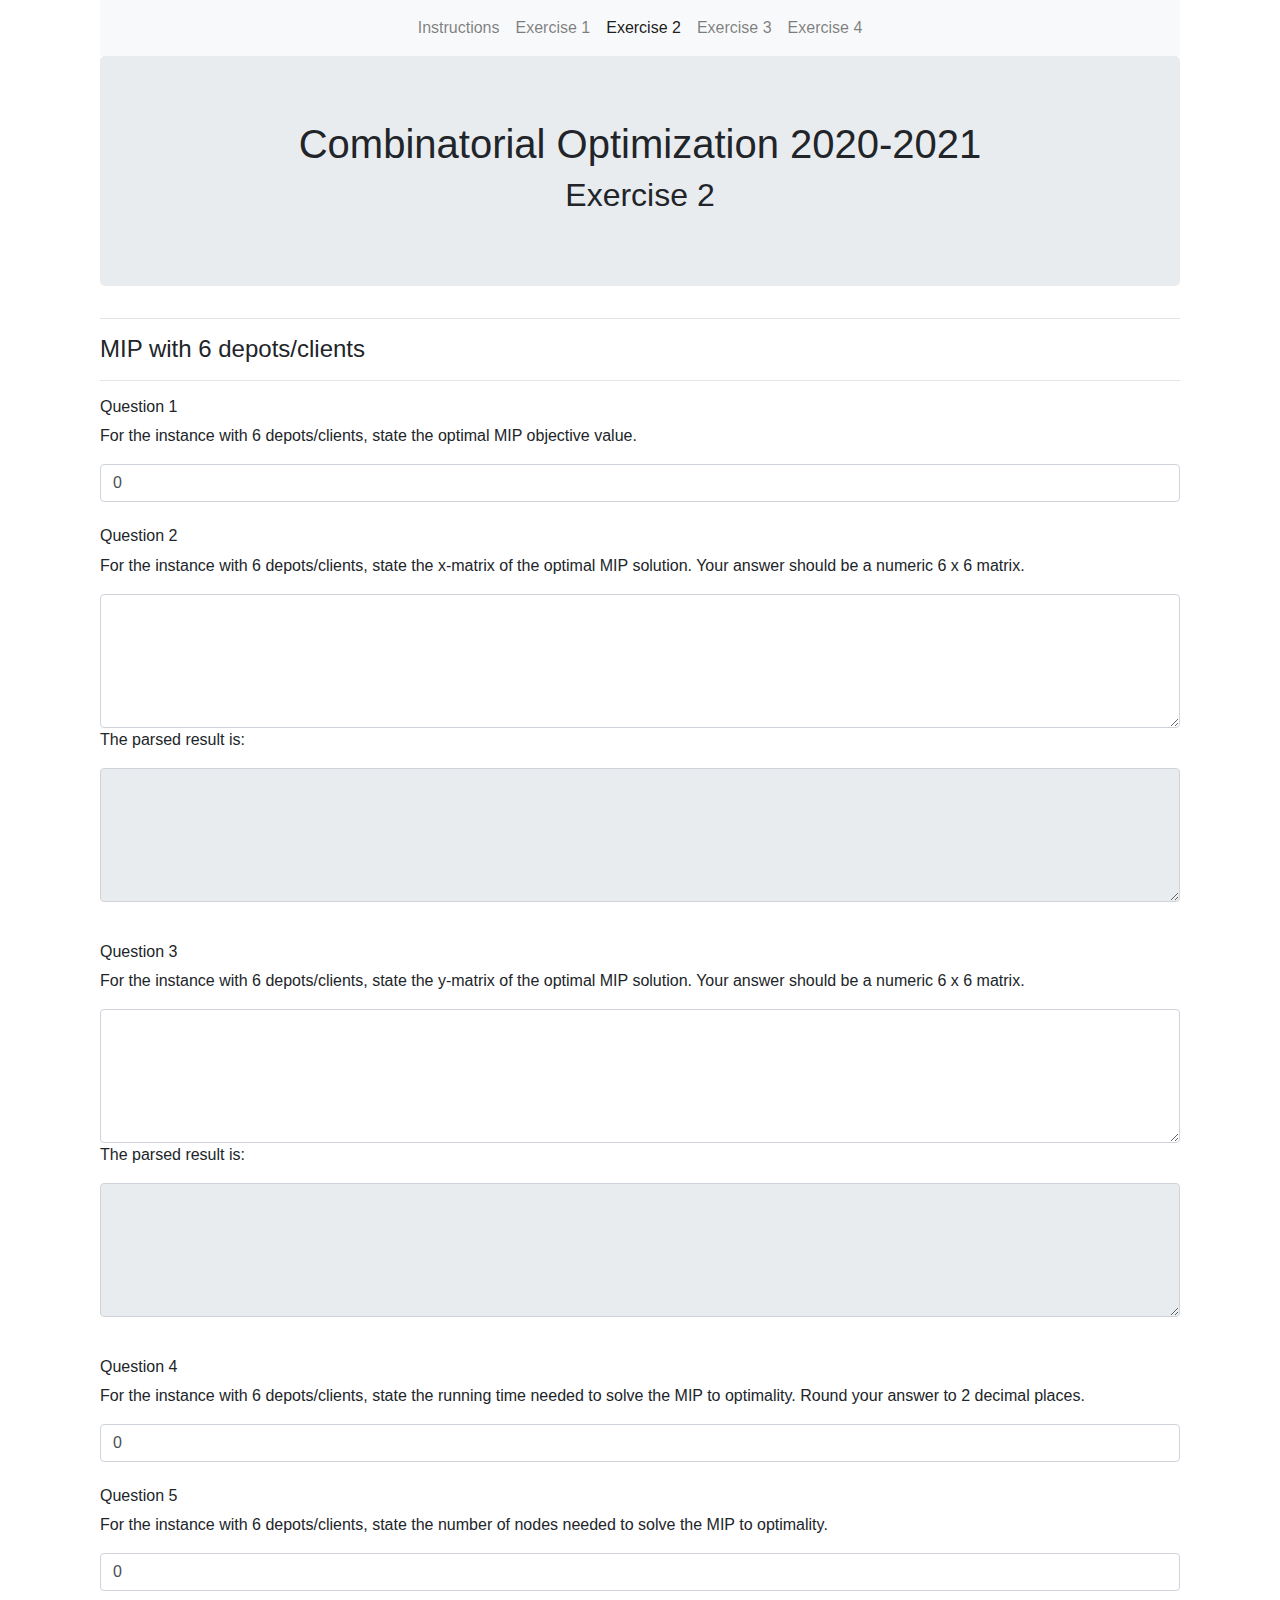
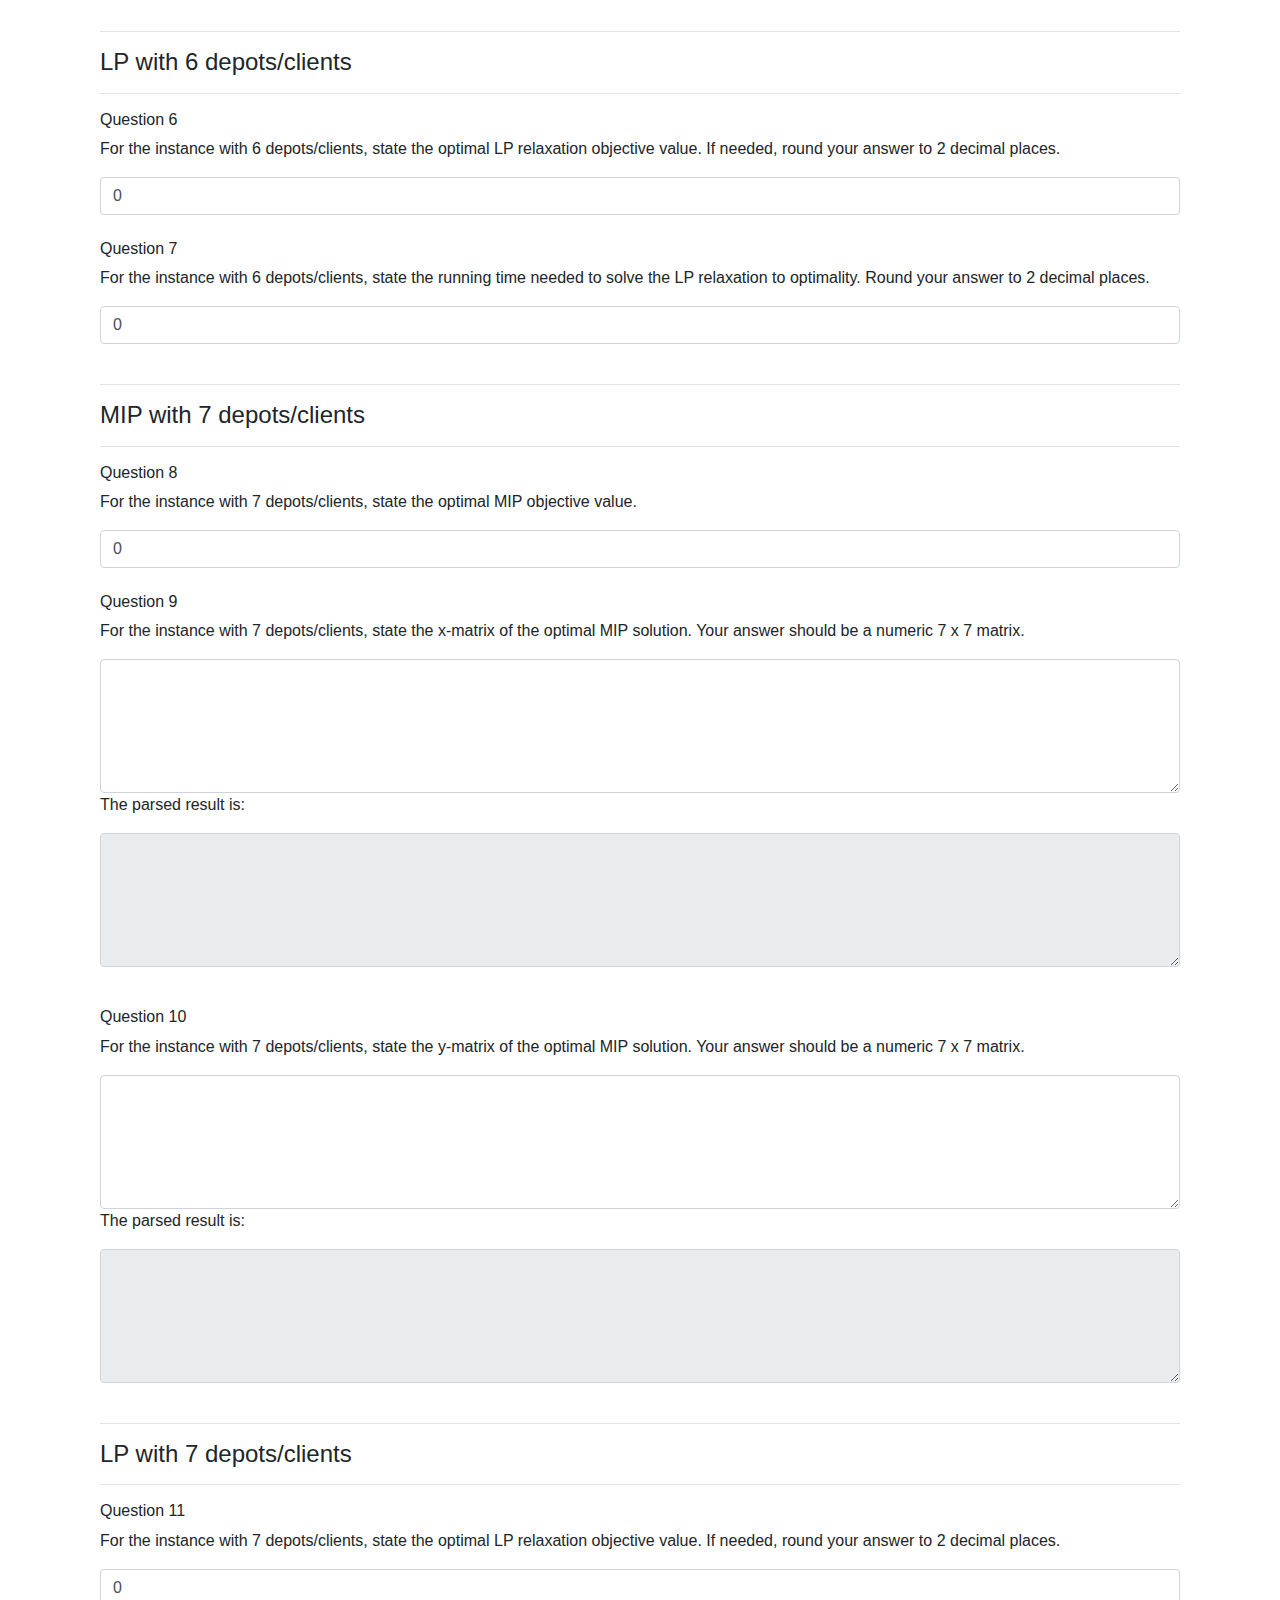
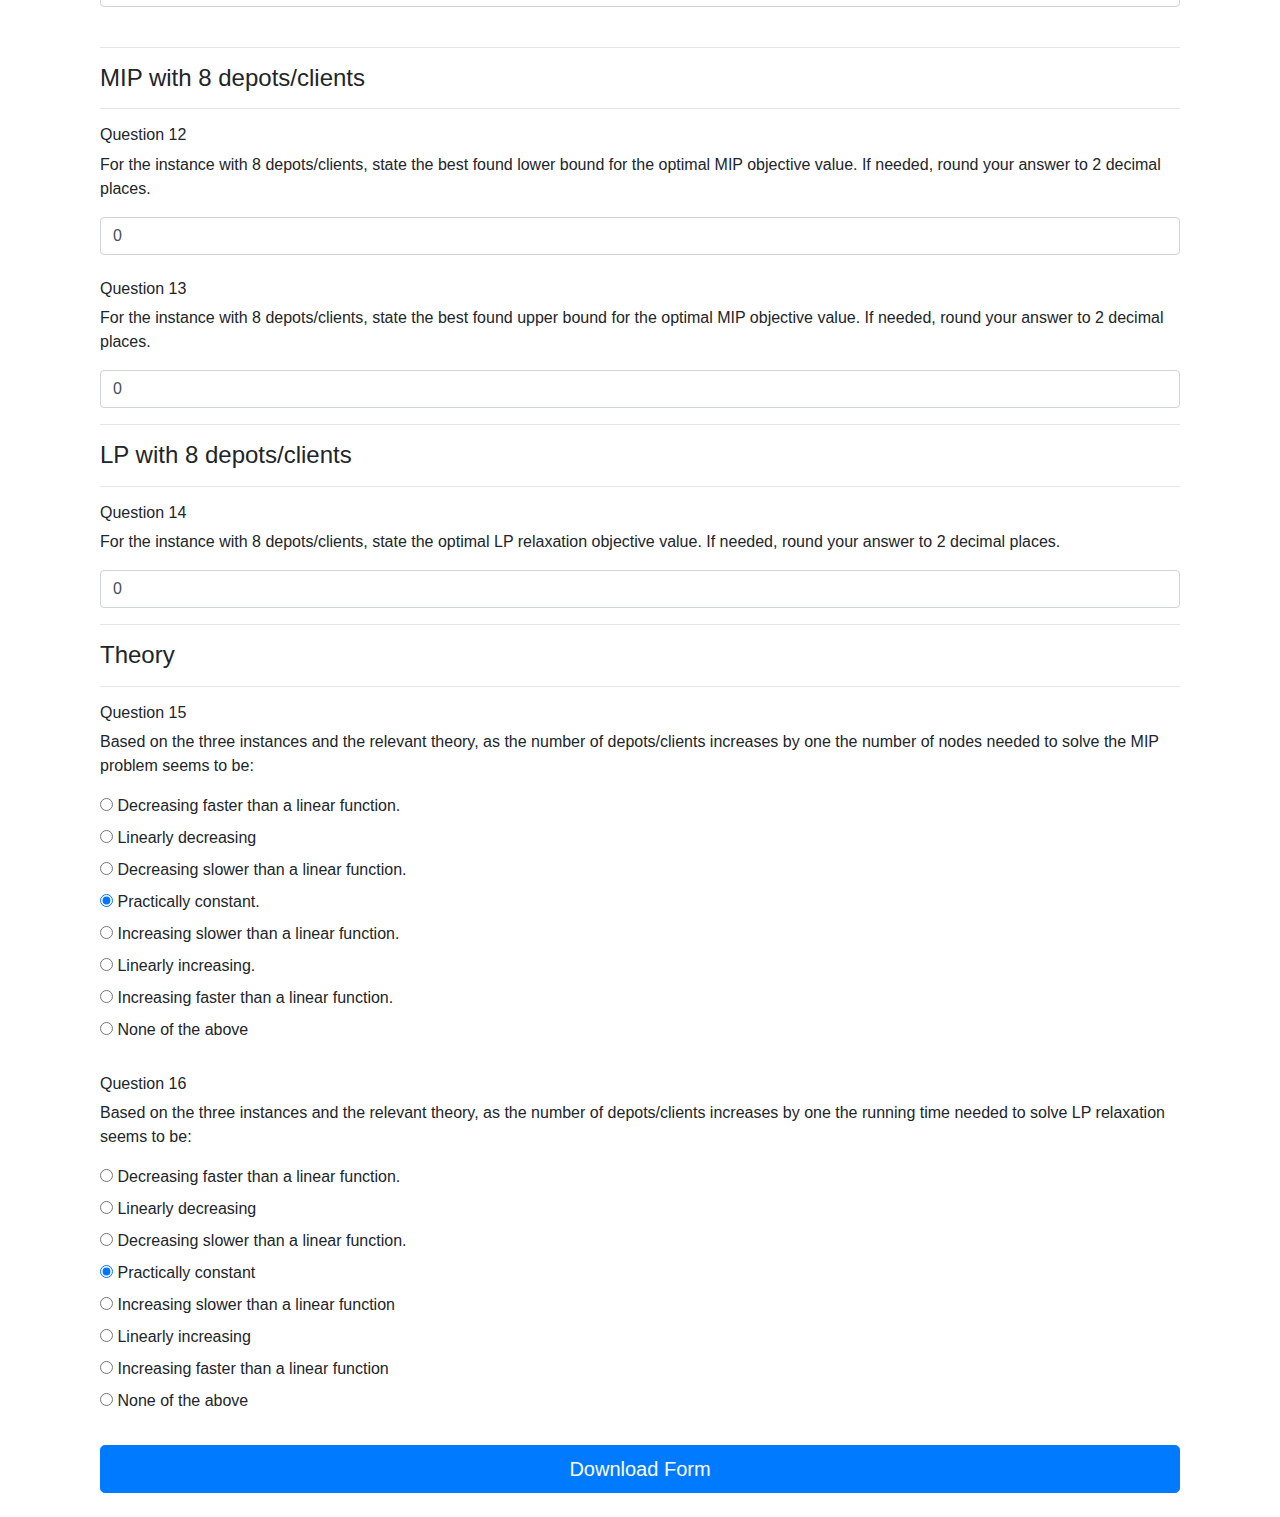
<file: question2.html>
<!doctype html>
<html lang="en">

<head>
    <title>Assignment 1 Combinatorial Optimization</title>
    <meta charset="utf-8">
    <meta name="viewport" content="width=device-width, initial-scale=1, shrink-to-fit=no">

    <!-- Bootstrap CSS -->
    <script src="https://ajax.googleapis.com/ajax/libs/jquery/3.4.1/jquery.min.js"></script>
    <script src="https://maxcdn.bootstrapcdn.com/bootstrap/4.0.0/js/bootstrap.min.js"
            integrity="sha384-JZR6Spejh4U02d8jOt6vLEHfe/JQGiRRSQQxSfFWpi1MquVdAyjUar5+76PVCmYl"
            crossorigin="anonymous"></script>
    <link rel="stylesheet"
          href="https://stackpath.bootstrapcdn.com/bootstrap/4.3.1/css/bootstrap.min.css"
          integrity="sha384-ggOyR0iXCbMQv3Xipma34MD+dH/1fQ784/j6cY/iJTQUOhcWr7x9JvoRxT2MZw1T"
          crossorigin="anonymous">
    <script src="scripts.js"></script>
</head>
<body>
<!-- -->
<!--UTILITY FUNCTIONS-->
<!-- -->

<div id="util_functions_div_id" class="container">

    <div class="container">
        <nav class="navbar navbar-expand-lg bg-light navbar-light justify-content-center">
            <!--            <div class="collapse navbar-collapse">-->
            <!--                <ul class="nav navbar-nav">-->
            <!--                    <li class="nav-item dropdown">-->
            <!--                        <a class="nav-link dropdown-toggle" href="#" id="navbarDropdown"-->
            <!--                           data-toggle="dropdown" aria-haspopup="true" aria-expanded="false">-->
            <!--                            Switch assignment-->
            <!--                        </a>-->
            <!--                        <div class="dropdown-menu" aria-labelledby="navbarDropdown">-->
            <!--                            <a class="dropdown-item active" href="#">Computer Assignment 1</a>-->
            <!--                            <a class="dropdown-item" href="instructionsAssignment2.html">Computer Assignment 2</a>-->
            <!--                        </div>-->
            <!--                    </li>-->
            <!--                </ul>-->
            <!--            </div>-->
            <ul class="navbar-nav">
                <li class="nav-item">
                    <a class="nav-link" href="instructionsAssignment1.html">Instructions</a>
                </li>
                <li class="nav-item">
                    <a class="nav-link" href="question1.html">Exercise 1</a>
                </li>
                <li class="nav-item active">
                    <a class="nav-link" href="#">Exercise 2</a>
                </li>
                <li class="nav-item">
                    <a class="nav-link" href="question3.html">Exercise 3</a>
                </li>
                <li class="nav-item">
                    <a class="nav-link" href="question4.html">Exercise 4</a>
                </li>
            </ul>
        </nav>

        <div class="jumbotron text-center">
            <h1>Combinatorial Optimization 2020-2021</h1>
            <h2>Exercise 2</h2>
        </div>
    </div>


    <form id="my_form">
        <div class="container">
            <hr>
            <h4>MIP with 6 depots/clients</h4>
            <hr>

            <h6>Question 1</h6>
            <p>
                For the instance with 6 depots/clients, state the optimal MIP objective value.
            </p>
            <div class="input-group">
                <input type="number" class="form-control"
                       id="_num_auto_decimals_2_question_1_ip_val_6_id_"
                       name="_num_auto_decimals_2_question_1_ip_val_6"
                       value="0" min="-Infinity"
                       max="Infinity" step="0.01"
                       required=>
            </div>
            <br>

            <h6>Question 2</h6>
            <p>
                For the instance with 6 depots/clients, state the x-matrix of the optimal MIP
                solution. Your answer should be a numeric 6 x 6 matrix.
            </p>
            <div class="form-group">
            <textarea class="form-control" rows="5"
                      id="_numarea_manual_decimals_2_question_2_ip_sol_x_6_id__shadow"
                      required
                      oninput="updateTextAreaAndLabel('_numarea_manual_decimals_2_question_2_ip_sol_x_6_id__shadow','_numarea_manual_decimals_2_question_2_ip_sol_x_6_id_','_numarea_manual_decimals_2_question_2_ip_sol_x_6_id__label',6,6,2)"></textarea>
                <p>The parsed result is:</p>
                <textarea class="form-control" rows="5"
                          id="_numarea_manual_decimals_2_question_2_ip_sol_x_6_id_"
                          name="_numarea_manual_decimals_2_question_2_ip_sol_x_6"
                          readonly></textarea>
                <label for="_numarea_manual_decimals_2_question_2_ip_sol_x_6_id_"
                       id="_numarea_manual_decimals_2_question_2_ip_sol_x_6_id__label"></label>
            </div>

            <h6>Question 3</h6>
            <p>
                For the instance with 6 depots/clients, state the y-matrix of the optimal MIP
                solution. Your answer should be a numeric 6 x 6 matrix.
            </p>
            <div class="form-group">
            <textarea class="form-control" rows="5"
                      id="_numarea_manual_decimals_2_question_3_ip_sol_y_6_id__shadow"
                      required
                      oninput="updateTextAreaAndLabel('_numarea_manual_decimals_2_question_3_ip_sol_y_6_id__shadow','_numarea_manual_decimals_2_question_3_ip_sol_y_6_id_','_numarea_manual_decimals_2_question_3_ip_sol_y_6_id__label',6,6,2)"></textarea>
                <p>The parsed result is:</p>
                <textarea class="form-control" rows="5"
                          id="_numarea_manual_decimals_2_question_3_ip_sol_y_6_id_"
                          name="_numarea_manual_decimals_2_question_3_ip_sol_y_6"
                          readonly></textarea>
                <label for="_numarea_manual_decimals_2_question_3_ip_sol_y_6_id_"
                       id="_numarea_manual_decimals_2_question_3_ip_sol_y_6_id__label"></label>
            </div>


            <h6>Question 4</h6>
            <p>
                For the instance with 6 depots/clients, state the running time needed to solve the
                MIP to optimality.
                Round your answer to 2 decimal places.
            </p>
            <div class="input-group">
                <input type="number" class="form-control"
                       id="_num_auto_decimals_2_question_4_ip_time_6_id_"
                       name="_num_auto_decimals_2_question_4_ip_time_6"
                       value="0" min="-Infinity"
                       max="Infinity" step="0.01"
                       required=>
            </div>
            <br>

            <h6>Question 5</h6>
            <p>
                For the instance with 6 depots/clients, state the number of nodes needed to solve
                the MIP to optimality.
            </p>
            <div class="input-group">
                <input type="number" class="form-control"
                       id="_num_auto_decimals_2_question_5_ip_nodes_6_id_"
                       name="_num_auto_decimals_2_question_5_ip_nodes_6"
                       value="0" min="-Infinity"
                       max="Infinity" step="1"
                       required=>
            </div>
            <br>

            <hr>
            <h4>LP with 6 depots/clients</h4>
            <hr>

            <h6>Question 6</h6>
            <p>For the instance with 6 depots/clients, state the optimal LP relaxation objective
                value.
                If needed, round your answer to 2 decimal places.
            </p>
            <div class="input-group">
                <input type="number" class="form-control"
                       id="_num_auto_decimals_2_question_6_lp_val_6_id_"
                       name="_num_auto_decimals_2_question_6_lp_val_6"
                       value="0" min="-Infinity"
                       max="Infinity" step="0.01"
                       required>
            </div>
            <br>

            <h6>Question 7</h6>
            <p>
                For the instance with 6 depots/clients, state the running time needed to solve the
                LP relaxation to optimality.
                Round your answer to 2 decimal places.
            </p>
            <div class="input-group">
                <input type="number" class="form-control"
                       id="_num_auto_decimals_2_question_7_lp_time_6_id_"
                       name="_num_auto_decimals_2_question_7_lp_time_6"
                       value="0" min="-Infinity"
                       max="Infinity" step="0.01"
                       required>
            </div>
            <br>
        </div>

        <div class="container">
            <hr>
            <h4>MIP with 7 depots/clients</h4>
            <hr>

            <h6>Question 8</h6>
            <p>
                For the instance with 7 depots/clients, state the optimal MIP objective value.
            </p>
            <div class="input-group">
                <input type="number" class="form-control"
                       id="_num_auto_decimals_2_question_8_ip_val_7_id_"
                       name="_num_auto_decimals_2_question_8_ip_val_7"
                       value="0" min="-Infinity"
                       max="Infinity" step="0.01"
                       required>
            </div>
            <br>

            <h6>Question 9</h6>
            <p>
                For the instance with 7 depots/clients, state the x-matrix of the optimal MIP
                solution. Your answer should be a numeric 7 x 7 matrix.
            </p>
            <div class="form-group">
            <textarea class="form-control" rows="5"
                      id="_numarea_manual_decimals_2_question_9_ip_sol_x_7_id__shadow"
                      required
                      oninput="updateTextAreaAndLabel('_numarea_manual_decimals_2_question_9_ip_sol_x_7_id__shadow','_numarea_manual_decimals_2_question_9_ip_sol_x_7_id_','_numarea_manual_decimals_2_question_9_ip_sol_x_7_id__label',7,7,2)"></textarea>
                <p>The parsed result is:</p>
                <textarea class="form-control" rows="5"
                          id="_numarea_manual_decimals_2_question_9_ip_sol_x_7_id_"
                          name="_numarea_manual_decimals_2_question_9_ip_sol_x_7"
                          readonly="true"></textarea>
                <label for="_numarea_manual_decimals_2_question_9_ip_sol_x_7_id_"
                       id="_numarea_manual_decimals_2_question_9_ip_sol_x_7_id__label"></label>
            </div>

            <h6>Question 10</h6>
            <p>
                For the instance with 7 depots/clients, state the y-matrix of the optimal MIP
                solution. Your answer should be a numeric 7 x 7 matrix.
            </p>
            <div class="form-group">
            <textarea class="form-control" rows="5"
                      id="_numarea_manual_decimals_2_question_10_ip_sol_y_7_id__shadow"
                      required
                      oninput="updateTextAreaAndLabel('_numarea_manual_decimals_2_question_10_ip_sol_y_7_id__shadow','_numarea_manual_decimals_2_question_10_ip_sol_y_7_id_','_numarea_manual_decimals_2_question_10_ip_sol_y_7_id__label',7,7,2)"></textarea>
                <p>The parsed result is:</p>
                <textarea class="form-control" rows="5"
                          id="_numarea_manual_decimals_2_question_10_ip_sol_y_7_id_"
                          name="_numarea_manual_decimals_2_question_10_ip_sol_y_7"
                          readonly="true"></textarea>
                <label for="_numarea_manual_decimals_2_question_10_ip_sol_y_7_id_"
                       id="_numarea_manual_decimals_2_question_10_ip_sol_y_7_id__label"></label>
            </div>
        </div>

        <div class="container">
            <hr>
            <h4>LP with 7 depots/clients</h4>
            <hr>

            <h6>Question 11</h6>
            <p>
                For the instance with 7 depots/clients, state the optimal LP relaxation objective
                value.
                If needed, round your answer to 2 decimal places.
            </p>
            <div class="input-group">
                <input type="number" class="form-control"
                       id="lp_time_7"
                       name="_num_auto_decimals_2_question_11_lp_val_7"
                       value="0" min="-Infinity"
                       max="Infinity" step="0.01"
                       required>
            </div>
            <br>
        </div>

        <div class="container">
            <hr>
            <h4>MIP with 8 depots/clients</h4>
            <hr>

            <h6>Question 12</h6>
            <p>
                For the instance with 8 depots/clients, state the best found lower bound for the
                optimal MIP objective value.
                If needed, round your answer to 2 decimal places.
            </p>
            <div class="input-group">
                <input type="number" class="form-control"
                       id="_num_auto_decimals_2_question_12_ip_lower_bound_8_id"
                       name="_num_manual_decimals_2_question_12_lb_8"
                       value="0"
                       min="-Infinity" max="Infinity" step="0.01" required>
            </div>
            <br>

            <h6>Question 13</h6>
            <p>
                For the instance with 8 depots/clients, state the best found upper bound for the
                optimal MIP objective value.
                If needed, round your answer to 2 decimal places.
            </p>
            <div class="input-group">
                <input type="number" class="form-control"
                       id="_num_auto_decimals_2_question_12_ip_upper_bound_8_id"
                       name="_num_manual_decimals_2_question_13_ub_8"
                       value="0"
                       min="-Infinity" max="Infinity" step="0.01" required>
            </div>
        </div>

        <div class="container">
            <hr>
            <h4>LP with 8 depots/clients</h4>
            <hr>

            <h6>Question 14</h6>
            <p>
                For the instance with 8 depots/clients, state the optimal LP relaxation objective
                value.
                If needed, round your answer to 2 decimal places.
            </p>
            <div class="input-group">
                <input type="number" class="form-control"
                       id="_num_auto_decimals_2_question_14_lp_val_8_id"
                       name="_num_auto_decimals_2_question_14_lp_val_8"
                       value="0"
                       min="-Infinity" max="Infinity" step="0.01" required>
            </div>
        </div>

        <div class="container">
            <hr>
            <h4>Theory</h4>
            <hr>

            <h6>Question 15</h6>
            <p>
                Based on the three instances and the relevant theory, as the number of
                depots/clients increases by one the number of nodes needed to solve the MIP problem
                seems to be:
            </p>
            <div class="radio">
                <input type="radio"
                       id="_mc_auto_question_11_time_id___ans_1"
                       name="_mc_auto_question_15_nodes"
                       value="Decreasing faster than a linear function.">
                <label for="_mc_auto_question_11_time_id___ans_1">Decreasing faster than a linear
                    function.</label>
            </div>
            <div class="radio">
                <input type="radio"
                       id="_mc_auto_question_11_time_id___ans_2"
                       name="_mc_auto_question_15_nodes"
                       value="Linearly decreasing.">
                <label for="_mc_auto_question_11_time_id___ans_2">Linearly decreasing</label>
            </div>
            <div class="radio">
                <input type="radio"
                       id="_mc_auto_question_11_time_id___ans_3"
                       name="_mc_auto_question_15_nodes"
                       value="Decreasing slower than a linear function.">
                <label for="_mc_auto_question_11_time_id___ans_3">Decreasing slower than a linear
                    function.</label>
            </div>
            <div class="radio">
                <input
                        type="radio"
                        id="_mc_auto_question_11_time_id___ans_4"
                        name="_mc_auto_question_15_nodes"
                        value="Practically constant."
                        checked>
                <label for="_mc_auto_question_11_time_id___ans_4">Practically constant.</label>
            </div>
            <div class="radio">
                <input type="radio" id="_mc_auto_question_11_time_id___ans_5"
                       name="_mc_auto_question_15_nodes"
                       value="Increasing slower than a linear function.">
                <label for="_mc_auto_question_11_time_id___ans_5">Increasing slower than a linear
                    function.</label>
            </div>
            <div class="radio">
                <input type="radio" value="Linearly increasing." ,
                       id="_mc_auto_question_11_time_id___ans_6"
                       name="_mc_auto_question_15_nodes">
                <label for="_mc_auto_question_11_time_id___ans_6">Linearly increasing.</label>
            </div>
            <div class="radio">
                <input type="radio" value="Increasing faster than a linear function."
                       id="_mc_auto_question_11_time_id___ans_7"
                       name="_mc_auto_question_15_nodes">
                <label for="_mc_auto_question_11_time_id___ans_7">Increasing faster than a linear
                    function.</label>
            </div>
            <div class="radio">
                <input type="radio" value="None of the above."
                       id="_mc_auto_question_11_time_id___ans_8"
                       name="_mc_auto_question_15_nodes">
                <label for="_mc_auto_question_11_time_id___ans_8">None of the above</label>
            </div>
            <br>

            <h6>Question 16</h6>
            <p>
                Based on the three instances and the relevant theory, as the number of
                depots/clients increases by one the running time needed to solve LP relaxation seems
                to be:
            </p>
            <div class="radio">
                <input type="radio"
                       id="_mc_auto_question_15_time_id___ans_1"
                       name="_mc_auto_question_16_time"
                       value="Decreasing faster than a linear function.">
                <label for="_mc_auto_question_15_time_id___ans_1">Decreasing faster than a linear
                    function.</label>
            </div>
            <div class="radio">
                <input type="radio"
                       id="_mc_auto_question_15_time_id___ans_2"
                       name="_mc_auto_question_16_time"
                       value="Linearly decreasing.">
                <label for="_mc_auto_question_15_time_id___ans_2">Linearly decreasing</label>
            </div>
            <div class="radio">
                <input type="radio"
                       id="_mc_auto_question_15_time_id___ans_3"
                       name="_mc_auto_question_16_time"
                       value="Decreasing slower than a linear function.">
                <label for="_mc_auto_question_15_time_id___ans_3">Decreasing slower than a linear
                    function.</label>
            </div>
            <div class="radio">
                <input
                        type="radio"
                        id="_mc_auto_question_15_time_id___ans_4"
                        name="_mc_auto_question_16_time"
                        value="Practically constant."
                        checked>
                <label for="_mc_auto_question_15_time_id___ans_4">Practically constant</label>
            </div>
            <div class="radio">
                <input type="radio" id="_mc_auto_question_15_time_id___ans_5"
                       name="_mc_auto_question_16_time"
                       value="Increasing slower than a linear function.">
                <label for="_mc_auto_question_15_time_id___ans_5">Increasing slower than a linear
                    function</label>
            </div>
            <div class="radio">
                <input type="radio" value="Linearly increasing."
                       id="_mc_auto_question_15_time_id___ans_6"
                       name="_mc_auto_question_16_time">
                <label for="_mc_auto_question_15_time_id___ans_6">Linearly increasing</label>
            </div>
            <div class="radio">
                <input type="radio" value="Increasing faster than a linear function."
                       id="_mc_auto_question_15_time_id___ans_7"
                       name="_mc_auto_question_16_time">
                <label for="_mc_auto_question_15_time_id___ans_7">Increasing faster than a linear
                    function</label>
            </div>
            <div class="radio">
                <input type="radio" value="None of the above."
                       id="_mc_auto_question_15_time_id___ans_8"
                       name="_mc_auto_question_16_time">
                <label for="_mc_auto_question_15_time_id___ans_8">None of the above</label>
            </div>
            <br>
        </div>
    </form>
    <div class="container">
        <button type="submit" class="btn btn-primary btn-lg btn-block handin-btn"
                onclick="download_file('Exercise2')">
            Download Form
        </button>
    </div>
    <br>
</div>
</body>
</html>
</file>
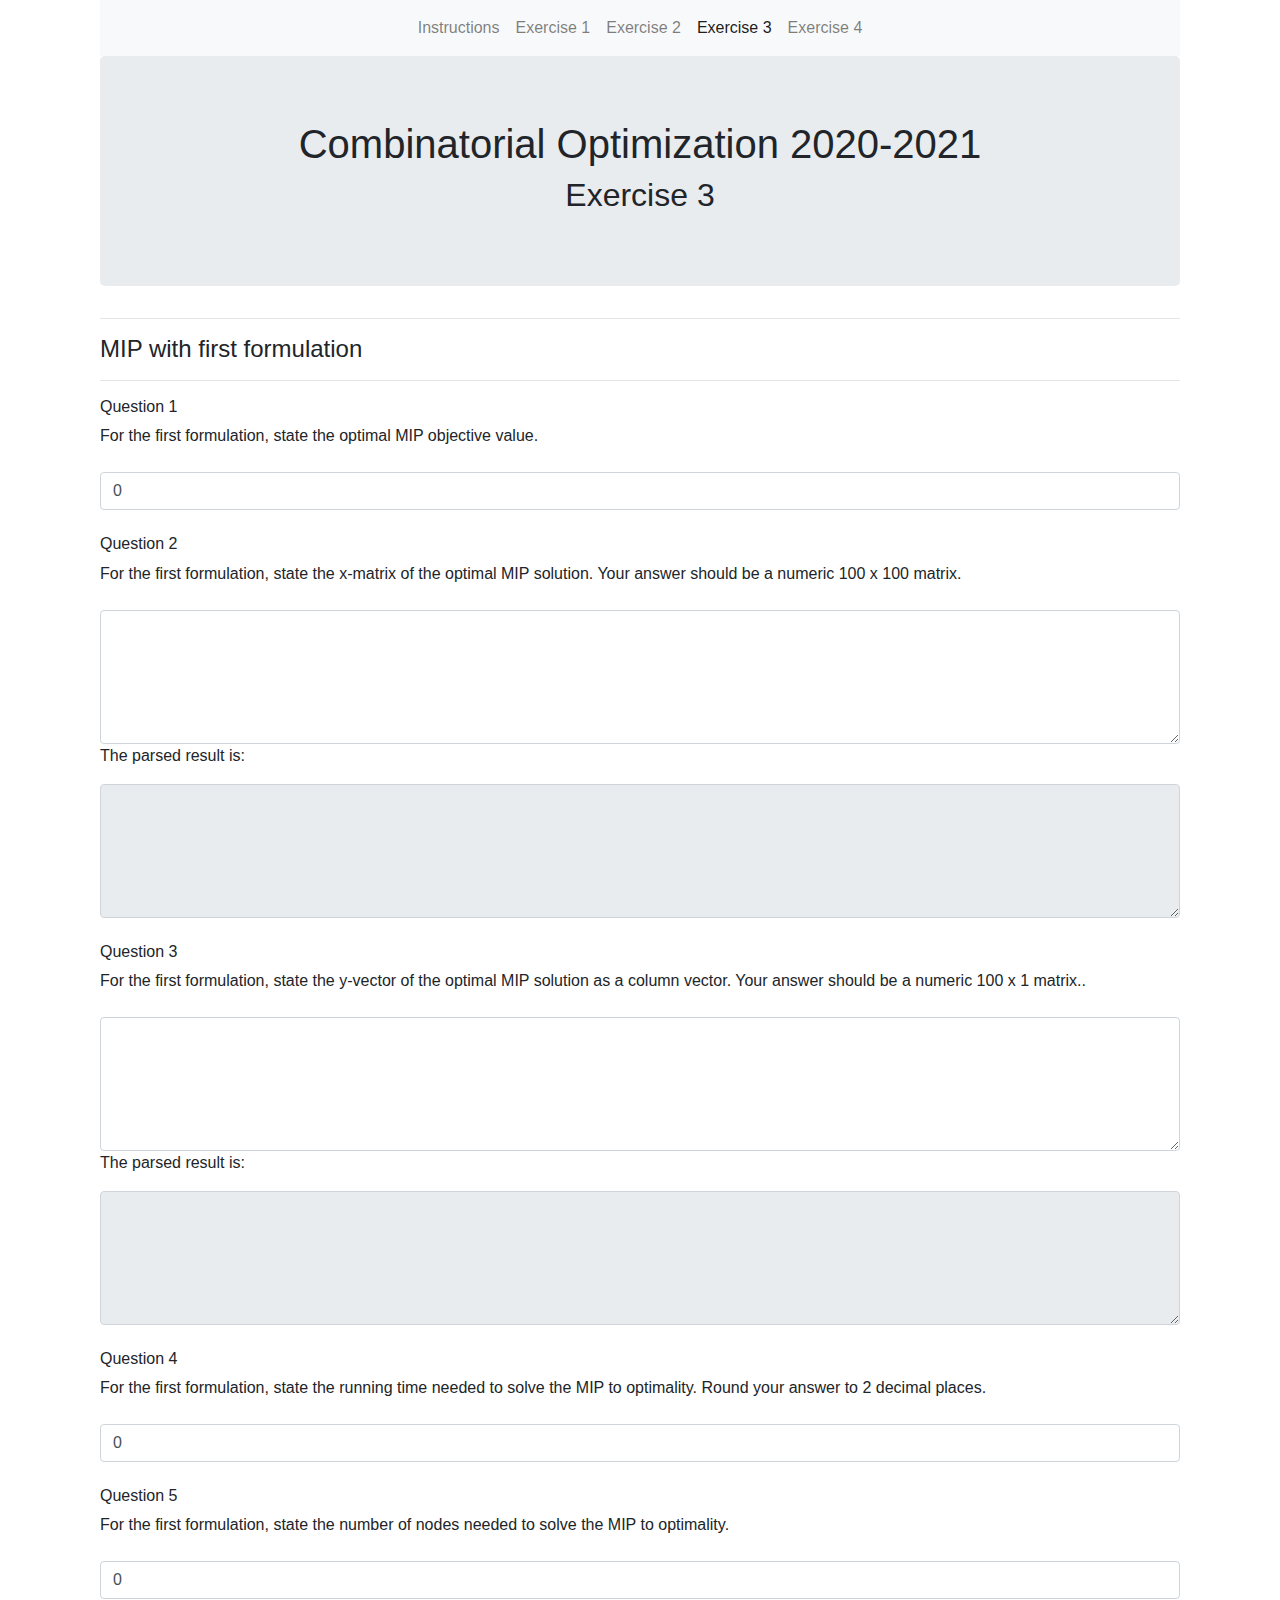
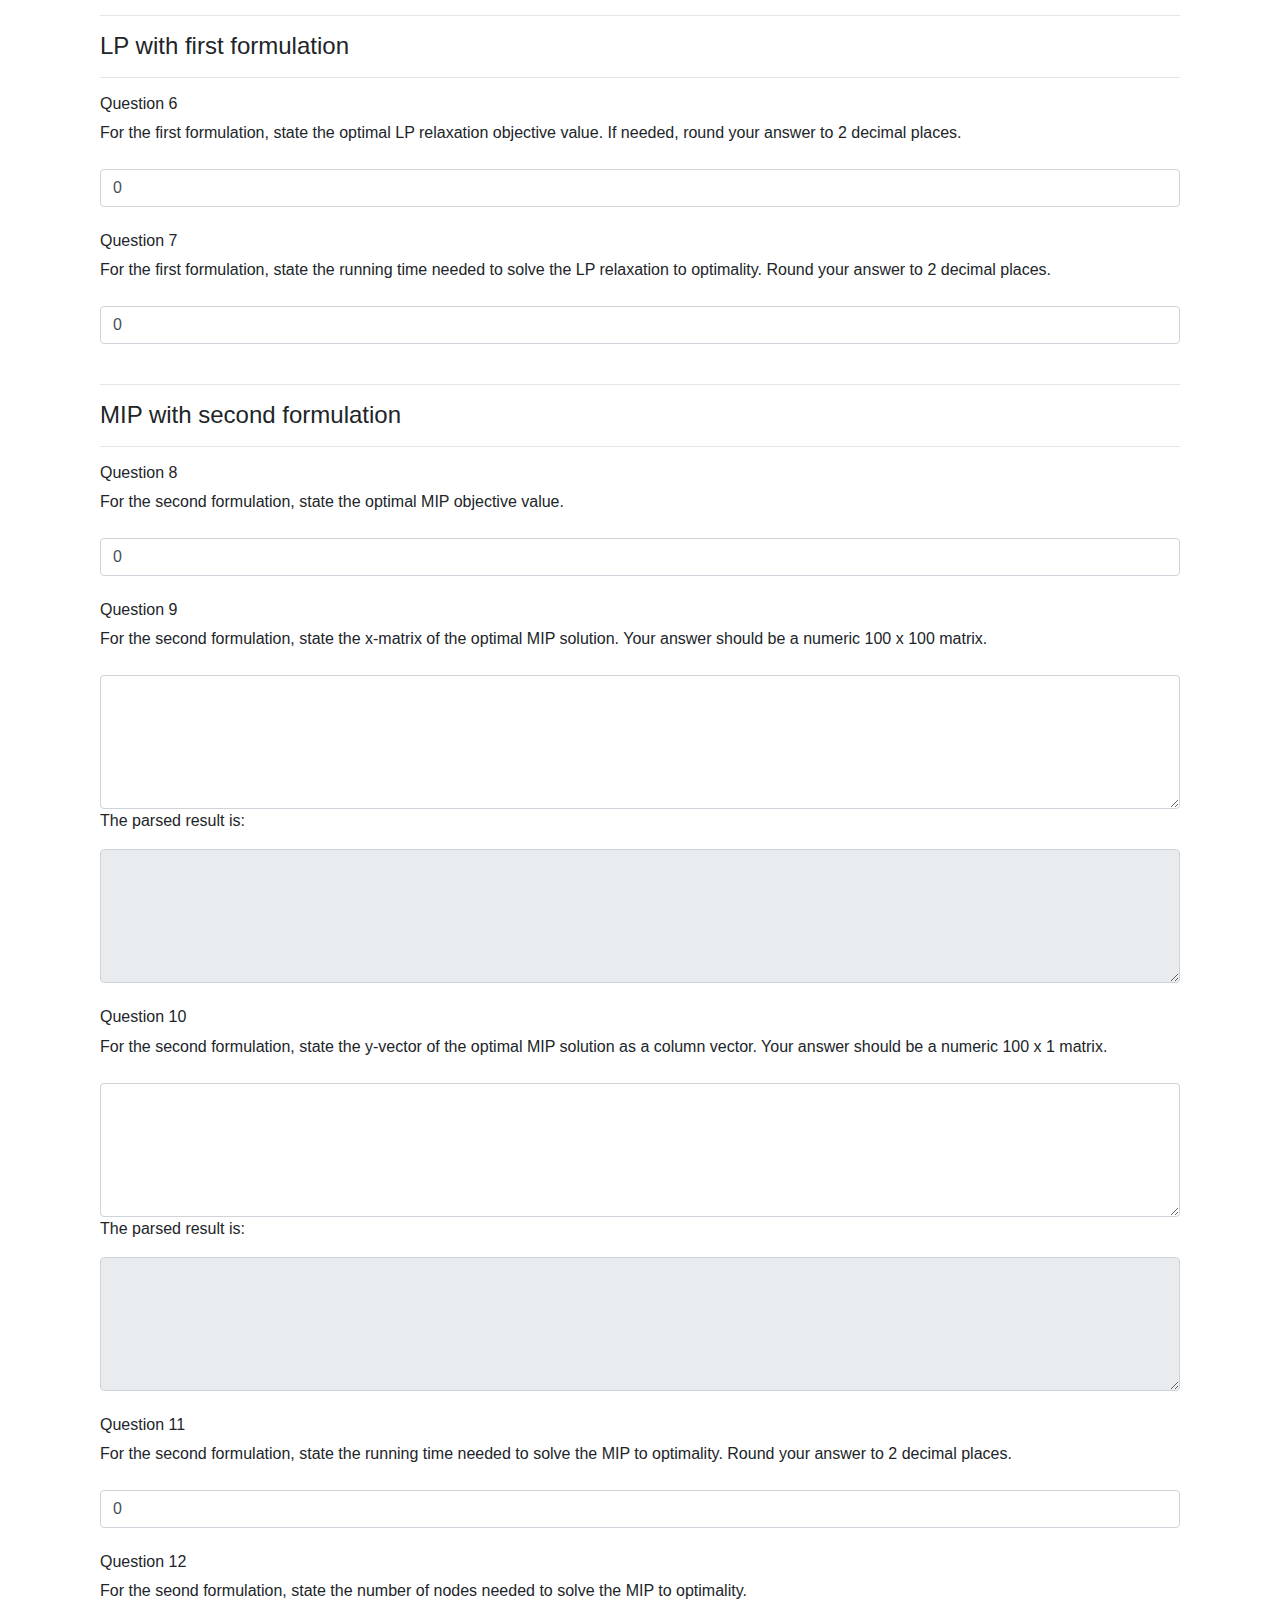
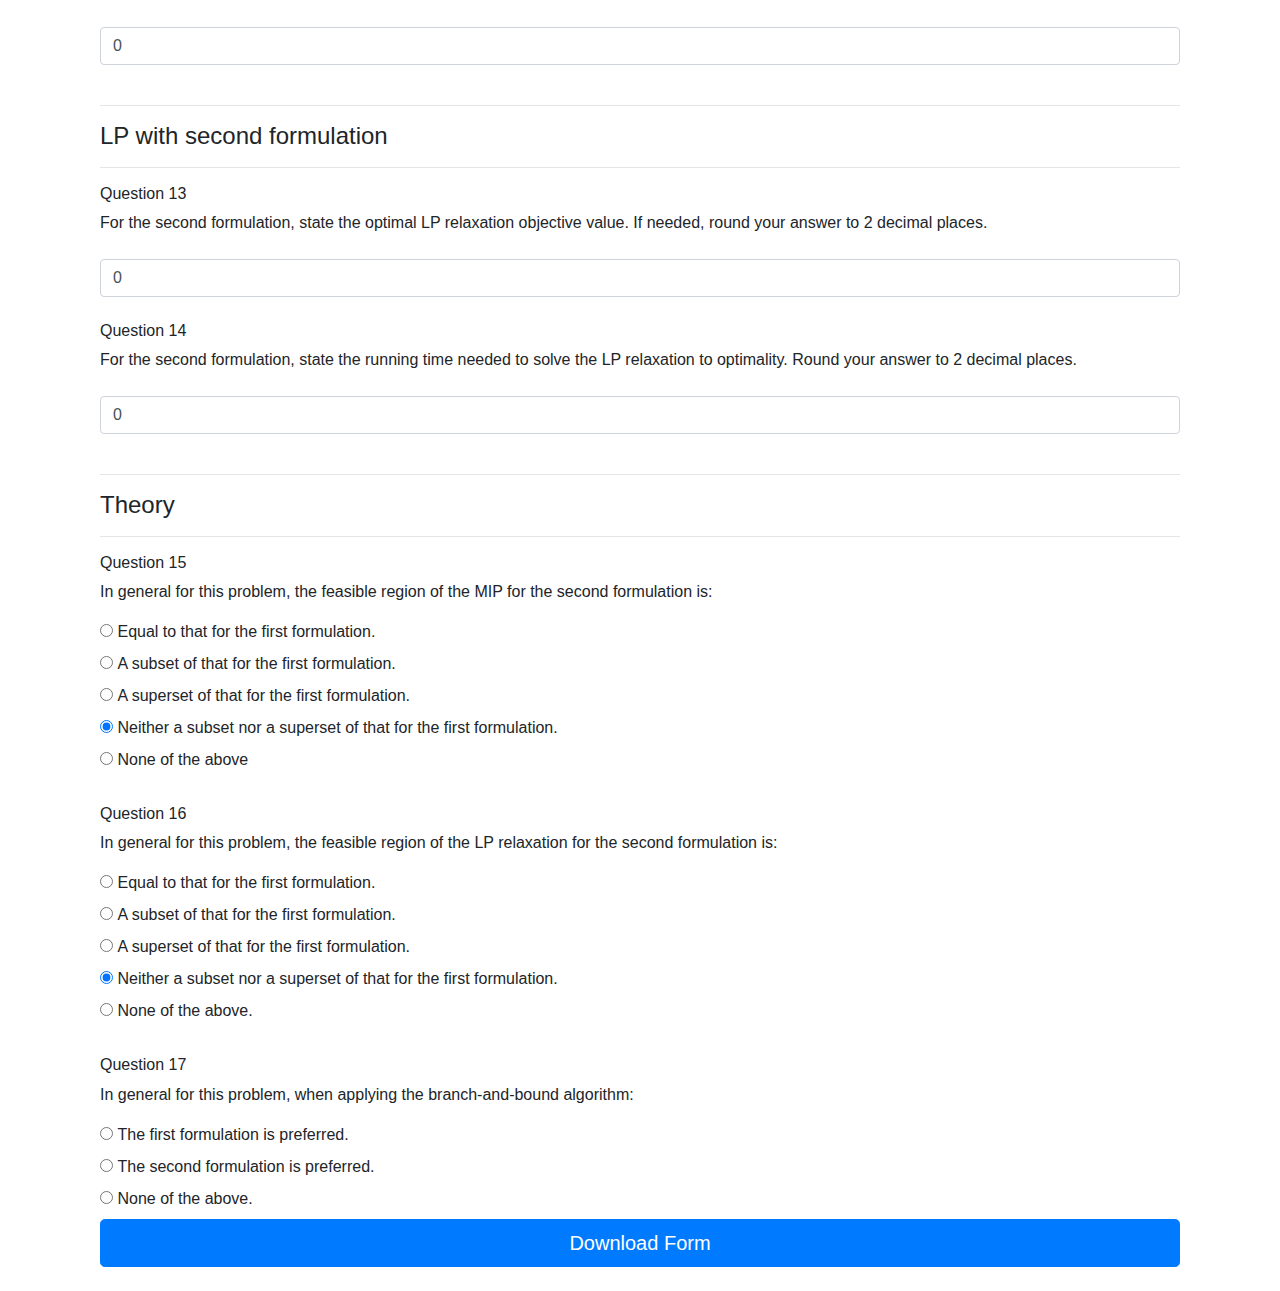
<file: question3.html>
<!doctype html>
<html lang="en">

<head>
    <title>Assignment 1 Combinatorial Optimization</title>
    <meta charset="utf-8">
    <meta name="viewport" content="width=device-width, initial-scale=1, shrink-to-fit=no">

    <!-- Bootstrap CSS -->
    <script src="https://ajax.googleapis.com/ajax/libs/jquery/3.4.1/jquery.min.js"></script>
    <script src="https://maxcdn.bootstrapcdn.com/bootstrap/4.0.0/js/bootstrap.min.js"
            integrity="sha384-JZR6Spejh4U02d8jOt6vLEHfe/JQGiRRSQQxSfFWpi1MquVdAyjUar5+76PVCmYl"
            crossorigin="anonymous"></script>
    <link rel="stylesheet"
          href="https://stackpath.bootstrapcdn.com/bootstrap/4.3.1/css/bootstrap.min.css"
          integrity="sha384-ggOyR0iXCbMQv3Xipma34MD+dH/1fQ784/j6cY/iJTQUOhcWr7x9JvoRxT2MZw1T"
          crossorigin="anonymous">
    <script src="scripts.js"></script>
</head>
<body>
<!-- -->
<!--UTILITY FUNCTIONS-->
<!-- -->

<div id="util_functions_div_id" class="container">

    <div class="container">
        <nav class="navbar navbar-expand-lg bg-light navbar-light justify-content-center">
            <!--            <div class="collapse navbar-collapse">-->
            <!--                <ul class="nav navbar-nav">-->
            <!--                    <li class="nav-item dropdown">-->
            <!--                        <a class="nav-link dropdown-toggle" href="#" id="navbarDropdown"-->
            <!--                           data-toggle="dropdown" aria-haspopup="true" aria-expanded="false">-->
            <!--                            Switch assignment-->
            <!--                        </a>-->
            <!--                        <div class="dropdown-menu" aria-labelledby="navbarDropdown">-->
            <!--                            <a class="dropdown-item active" href="#">Computer Assignment 1</a>-->
            <!--                            <a class="dropdown-item" href="instructionsAssignment2.html">Computer Assignment 2</a>-->
            <!--                        </div>-->
            <!--                    </li>-->
            <!--                </ul>-->
            <!--            </div>-->
            <ul class="navbar-nav">
                <li class="nav-item">
                    <a class="nav-link" href="instructionsAssignment1.html">Instructions</a>
                </li>
                <li class="nav-item">
                    <a class="nav-link" href="question1.html">Exercise 1</a>
                </li>
                <li class="nav-item">
                    <a class="nav-link" href="question2.html">Exercise 2</a>
                </li>
                <li class="nav-item active">
                    <a class="nav-link" href="#">Exercise 3</a>
                </li>
                <li class="nav-item">
                    <a class="nav-link" href="question4.html">Exercise 4</a>
                </li>
            </ul>
        </nav>

        <div class="jumbotron text-center">
            <h1>Combinatorial Optimization 2020-2021</h1>
            <h2>Exercise 3</h2>
        </div>
    </div>

    <form id="my_form">
        <div class="container">
            <hr>
            <h4>MIP with first formulation</h4>
            <hr>

            <h6>Question 1</h6>
            <p>
                <label for="_num_auto_decimals_2_question_1_ip_val_1_id">For the first formulation,
                    state the optimal MIP objective value.</label>
            </p>
            <div class="input-group">
                <input type="number" class="form-control"
                       id="_num_auto_decimals_2_question_1_ip_val_1_id" value="0"
                       name="_num_auto_decimals_2_question_1_ip_val_1"
                       min="-Infinity" max="Infinity" step="0.01" required>
            </div>
            <br>

            <h6>Question 2</h6>
            <p>
                <label for="_numarea_manual_decimals_2_question_2_ip_sol_x_1_id__shadow">For the
                    first formulation, state the x-matrix of the optimal MIP solution. Your answer
                    should be a numeric 100 x 100 matrix.</label>
            </p>
            <textarea class="form-control" rows="5"
                      id="_numarea_manual_decimals_2_question_2_ip_sol_x_1_id__shadow"
                      required
                      oninput="updateTextAreaAndLabel('_numarea_manual_decimals_2_question_2_ip_sol_x_1_id__shadow','_numarea_manual_decimals_2_question_2_ip_sol_x_1_id_','_numarea_manual_decimals_2_question_2_ip_sol_x_1_id__label',100,100,2)"></textarea>
            <p>The parsed result is:</p>
            <textarea class="form-control" rows="5"
                      id="_numarea_manual_decimals_2_question_2_ip_sol_x_1_id_"
                      name="_numarea_manual_decimals_2_question_2_ip_sol_x_1"
                      readonly="true"></textarea>
            <label for="_numarea_manual_decimals_2_question_2_ip_sol_x_1_id_"
                   id="_numarea_manual_decimals_2_question_2_ip_sol_x_1_id__label"></label>
            <br>

            <h6>Question 3</h6>
            <p>
                <label for="_numarea_manual_decimals_2_question_3_ip_sol_y_1_id__shadow">For the
                    first formulation, state the y-vector of the optimal MIP solution as a
                    column vector. Your answer should be a numeric 100 x 1 matrix.</label>.
            </p>
            <textarea class="form-control" rows="5"
                      id="_numarea_manual_decimals_2_question_3_ip_sol_y_1_id__shadow"
                      required
                      oninput="updateTextAreaAndLabel('_numarea_manual_decimals_2_question_3_ip_sol_y_1_id__shadow','_numarea_manual_decimals_2_question_3_ip_sol_y_1_id_','_numarea_manual_decimals_2_question_3_ip_sol_y_1_id__label',100,1,2)"></textarea>
            <p>The parsed result is:</p>
            <textarea class="form-control" rows="5"
                      id="_numarea_manual_decimals_2_question_3_ip_sol_y_1_id_"
                      name="_numarea_manual_decimals_2_question_3_ip_sol_y_1"
                      readonly="true"></textarea>
            <label for="_numarea_manual_decimals_2_question_3_ip_sol_y_1_id_"
                   id="_numarea_manual_decimals_2_question_3_ip_sol_y_1_id__label"></label>
            <br>

            <h6>Question 4</h6>
            <p>
                <label for="_num_auto_decimals_2_question_4_ip_time_1_id">For the first formulation,
                    state the running time needed to solve the MIP to optimality.
                    Round your answer to 2 decimal places.
                </label>
            </p>
            <div class="input-group">
                <input type="number" class="form-control"
                       id="_num_auto_decimals_2_question_4_ip_time_1_id" value="0"
                       name="_num_auto_decimals_2_question_4_ip_time_1"
                       min="-Infinity" max="Infinity" step="0.01" required>
            </div>
            <br>

            <h6>Question 5</h6>
            <p>
                <label for="nodes_ip_1">For the first formulation, state the number of nodes needed
                    to solve the MIP to optimality.</label>
            </p>
            <div class="input-group">
                <input type="number" class="form-control"
                       id="nodes_ip_1" value="0"
                       name="_num_auto_decimals_0_question_5_ip_nodes_1"
                       min="-Infinity" max="Infinity" step="0.01" required>
            </div>
        </div>

        <div class="container">
            <hr>
            <h4>LP with first formulation</h4>
            <hr>

            <h6>Question 6</h6>
            <p>
                <label for="value_lp_1">For the first formulation, state the optimal LP relaxation
                    objective value.
                    If needed, round your answer to 2 decimal places.
                </label>
            </p>
            <div class="input-group">
                <input type="number" class="form-control" id="value_lp_1" step="0.01"
                       name="_num_auto_decimals_2_question_6_lp_val_1" value="0" required>
            </div>
            <br>

            <h6>Question 7</h6>
            <p>
                <label for="time_lp_1">For the first formulation, state the running time needed to
                    solve the LP relaxation to optimality.
                    Round your answer to 2 decimal places.
                </label>
            </p>
            <div class="input-group">
                <input type="number" class="form-control" id="time_lp_1"
                       name="_num_auto_decimals_2_question_7_lp_time_1" step="0.01" value="0" required>
            </div>
            <br>
        </div>

        <div class="container">
            <hr>
            <h4>MIP with second formulation</h4>
            <hr>

            <h6>Question 8</h6>
            <p>
                <label for="value_ip_2">For the second formulation,
                    state the optimal MIP objective value.</label>
            </p>
            <div class="input-group">
                <input type="number" class="form-control"
                       id="value_ip_2"
                       value="0"
                       min="-Infinity" max="Infinity" step="0.01" name="_num_auto_decimals_2_question_8_ip_val_2"
                       required>
            </div>
            <br>

            <h6>Question 9</h6>
            <p>
                <label for="_numarea_manual_decimals_2_question_2_ip_sol_x_2_id__shadow">For the
                    second formulation, state the x-matrix of the optimal MIP solution. Your answer
                    should be a numeric 100 x 100 matrix.</label>
            </p>
            <textarea class="form-control" rows="5"
                      id="_numarea_manual_decimals_2_question_2_ip_sol_x_2_id__shadow"
                      required
                      oninput="updateTextAreaAndLabel('_numarea_manual_decimals_2_question_2_ip_sol_x_2_id__shadow','_numarea_manual_decimals_2_question_2_ip_sol_x_2_id_','_numarea_manual_decimals_2_question_2_ip_sol_x_2_id__label',100,100,2)"></textarea>
            <p>The parsed result is:</p>
            <textarea class="form-control" rows="5"
                      id="_numarea_manual_decimals_2_question_2_ip_sol_x_2_id_"
                      name="_numarea_manual_decimals_2_question_9_ip_sol_x_2"
                      readonly="true"></textarea>
            <label for="_numarea_manual_decimals_2_question_2_ip_sol_x_2_id_"
                   id="_numarea_manual_decimals_2_question_2_ip_sol_x_2_id__label"></label>
            <br>

            <h6>Question 10</h6>
            <p>
                <label for="_numarea_manual_decimals_2_question_10_ip_sol_y_2_id__shadow">For the
                    second formulation, state the y-vector of the optimal MIP solution as a column
                    vector. Your answer should be a numeric 100 x 1 matrix.</label>
            </p>
            <textarea class="form-control" rows="5"
                      id="_numarea_manual_decimals_2_question_10_ip_sol_y_2_id__shadow"
                      required
                      oninput="updateTextAreaAndLabel('_numarea_manual_decimals_2_question_10_ip_sol_y_2_id__shadow','_numarea_manual_decimals_2_question_10_ip_sol_y_2_id_','_numarea_manual_decimals_2_question_10_ip_sol_y_2_id__label',100,1,2)"></textarea>
            <p>The parsed result is:</p>
            <textarea class="form-control" rows="5"
                      id="_numarea_manual_decimals_2_question_10_ip_sol_y_2_id_"
                      name="_numarea_manual_decimals_2_question_10_ip_sol_y_2"
                      readonly="true"></textarea>
            <label for="_numarea_manual_decimals_2_question_10_ip_sol_y_2_id_"
                   id="_numarea_manual_decimals_2_question_10_ip_sol_y_2_id__label"></label>
            <br>

            <h6>Question 11</h6>
            <p>
                <label for="_num_auto_decimals_2_question_4_ip_time_2_id">For the second
                    formulation, state the running time needed to solve the MIP to optimality.
                    Round your answer to 2 decimal places.
                </label>
            </p>
            <div class="input-group">
                <input type="number" class="form-control"
                       id="_num_auto_decimals_2_question_4_ip_time_2_id" value="0"
                       name="_num_manual_decimals_2_question_11_ip_time_2"
                       min="-Infinity" max="Infinity" step="0.01" required>
            </div>
            <br>

            <h6>Question 12</h6>
            <p>
                <label for="_num_manual_decimals_0_question_12_ip_nodes_2_id">For the seond formulation, state the
                    number of nodes needed
                    to solve the MIP to optimality.</label>
            </p>
            <div class="input-group">
                <input type="number" class="form-control"
                       id="_num_manual_decimals_0_question_12_ip_nodes_2_id"
                       name="_num_manual_decimals_0_question_12_ip_nodes_2" value="0"
                       min="-Infinity" max="Infinity" step="0.01" required>
            </div>
            <br>
        </div>

        <div class="container">
            <hr>
            <h4>LP with second formulation</h4>
            <hr>

            <h6>Question 13</h6>
            <p>
                <label for="_num_auto_decimals_2_question_13_lp_val_2_id">For the second formulation, state the optimal
                    LP relaxation
                    objective value.
                    If needed, round your answer to 2 decimal places.
                </label>
            </p>
            <div class="input-group">
                <input type="number" class="form-control" id="_num_auto_decimals_2_question_13_lp_val_2_id"
                       name="_num_auto_decimals_2_question_13_lp_val_2" step="0.01" value="0" required>
            </div>
            <br>

            <h6>Question 14</h6>
            <p>
                <label for="time_lp_2">For the second formulation, state the running time needed to
                    solve the LP relaxation to optimality.
                    Round your answer to 2 decimal places.
                </label>
            </p>
            <div class="input-group">
                <input type="number" class="form-control" id="time_lp_2"
                       name="_num_manual_decimals_2_question_14_lp_time_2" step="0.01" value="0" required>
            </div>
            <br>
        </div>

        <div class="container">
            <hr>
            <h4>Theory</h4>
            <hr>

            <h6>Question 15</h6>
            <p>In general for this problem, the feasible region of the MIP for the second
                formulation is:</p>
            <div class="radio">
                <input type="radio"
                       id="_mc_auto_question_11_time_id___ans_1"
                       name="_mc_auto_question_15_mip_feas"
                       value="Equal to that for the first formulation.">
                <label for="_mc_auto_question_11_time_id___ans_1">Equal to that for the first
                    formulation.</label>
            </div>
            <div class="radio">
                <input type="radio"
                       id="_mc_auto_question_11_time_id___ans_2"
                       name="_mc_auto_question_15_mip_feas"
                       value=" subset of that for the first formulation.">
                <label for="_mc_auto_question_11_time_id___ans_2">A subset of that for the first
                    formulation.</label>
            </div>
            <div class="radio">
                <input type="radio"
                       id="_mc_auto_question_11_time_id___ans_3"
                       name="_mc_auto_question_15_mip_feas"
                       value=">A superset of that for the first formulation.">
                <label for="_mc_auto_question_11_time_id___ans_3">A superset of that for the first
                    formulation.</label>
            </div>
            <div class="radio">
                <input
                        type="radio"
                        id="_mc_auto_question_11_time_id___ans_4"
                        name="_mc_auto_question_15_mip_feas"
                        value="Neither a subset nor a superset of that for the first formulation"
                        checked>
                <label for="_mc_auto_question_11_time_id___ans_4">Neither a subset nor a superset of
                    that for the first formulation.</label>
            </div>
            <div class="radio">
                <input type="radio" value="None of the above."
                       id="_mc_auto_question_11_time_id___ans_5" name="_mc_auto_question_15_mip_feas">
                <label for="_mc_auto_question_11_time_id___ans_5">None of the above</label>
            </div>
            <br>

            <h6>Question 16</h6>
            <p>In general for this problem, the feasible region of the LP relaxation for the second
                formulation is:</p>
            <div class="radio">
                <input type="radio"
                       id="_mc_auto_question_16_time_id___ans_1"
                       name="_mc_auto_question_16_lp_feas"
                       value="Equal to that for the first formulation.">
                <label for="_mc_auto_question_16_time_id___ans_1">Equal to that for the first
                    formulation.</label>
            </div>
            <div class="radio">
                <input type="radio"
                       id="_mc_auto_question_16_time_id___ans_2"
                       name="_mc_auto_question_16_lp_feas"
                       value="A subset of that for the first formulation.">
                <label for="_mc_auto_question_16_time_id___ans_2">A subset of that for the first
                    formulation.</label>
            </div>
            <div class="radio">
                <input type="radio"
                       id="_mc_auto_question_16_time_id___ans_3"
                       name="_mc_auto_question_16_lp_feas"
                       value="A superset of that for the first formulation.">
                <label for="_mc_auto_question_16_time_id___ans_3">A superset of that for the first
                    formulation.</label>
            </div>
            <div class="radio">
                <input
                        type="radio"
                        id="_mc_auto_question_16_time_id___ans_4"
                        name="_mc_auto_question_16_lp_feas"
                        value="Neither a subset nor a superset of that for the first formulation."
                        checked>
                <label for="_mc_auto_question_16_time_id___ans_4">Neither a subset nor a superset of
                    that for the first formulation.</label>
            </div>
            <div class="radio">
                <input type="radio" value="None of the above."
                       id="_mc_auto_question_16_time_id___ans_5" name="_mc_auto_question_16_lp_feas">
                <label for="_mc_auto_question_16_time_id___ans_5">None of the above.</label>
            </div>
            <br>

            <h6>Question 17</h6>
            <p>In general for this problem, when applying the branch-and-bound algorithm:</p>
            <div class="radio">
                <input type="radio"
                       id="_mc_auto_question_17_time_id___ans_1"
                       name="_mc_auto_question_17_bnb"
                       value="The first formulation is preferred.">
                <label for="_mc_auto_question_17_time_id___ans_1">The first formulation is
                    preferred.</label>
            </div>
            <div class="radio">
                <input type="radio"
                       id="_mc_auto_question_17_time_id___ans_2"
                       name="_mc_auto_question_17_bnb"
                       value="The second formulation is preferred.">
                <label for="_mc_auto_question_17_time_id___ans_2">The second formulation is
                    preferred.</label>
            </div>
            <div class="radio">
                <input type="radio" value="None of the above."
                       id="_mc_auto_question_17_time_id___ans_3"
                       name="_mc_auto_question_17_bnb">
                <label for="_mc_auto_question_17_time_id___ans_3">None of the above.</label>
            </div>
        </div>
    </form>
    <div class="container">
        <button type="submit" class="btn btn-primary btn-lg btn-block handin-btn"
                onclick="download_file('Exercise3')">
            Download Form
        </button>
    </div>
    <br>
</div>
</body>
</html>
</file>
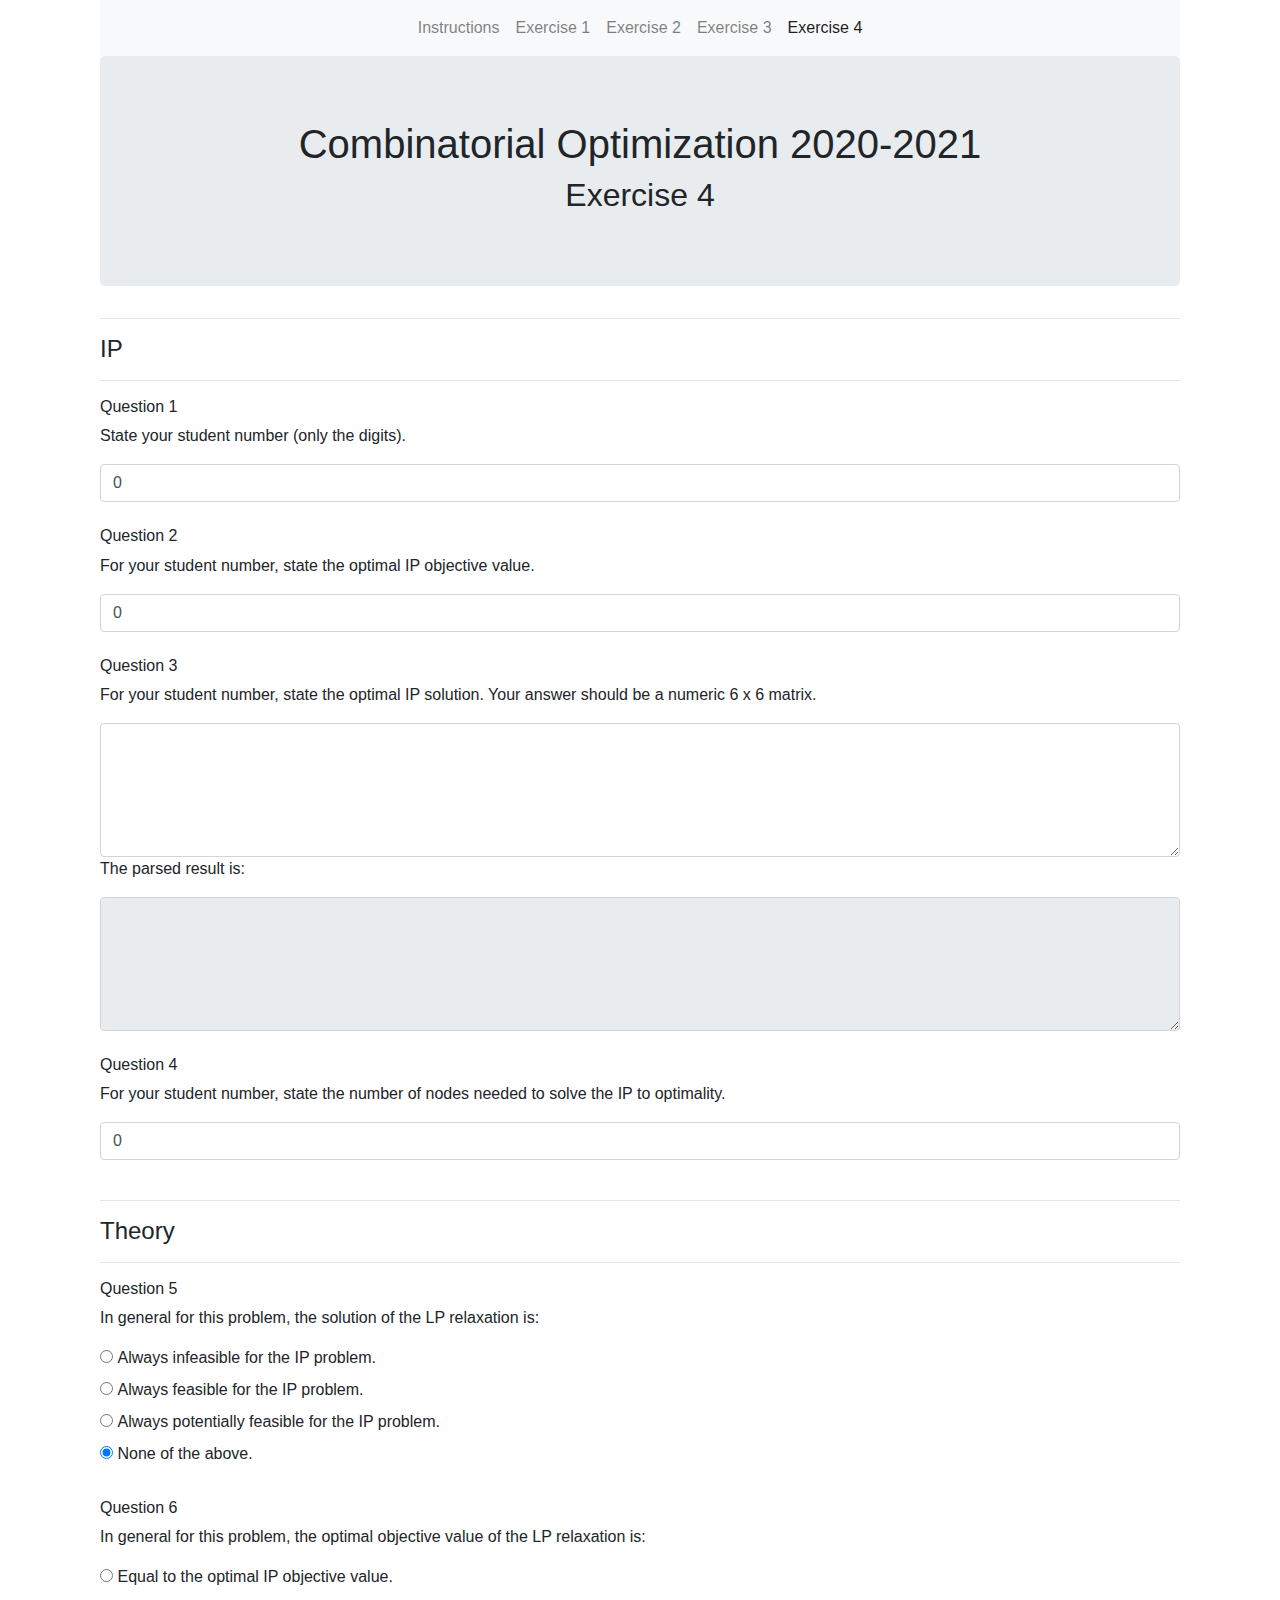
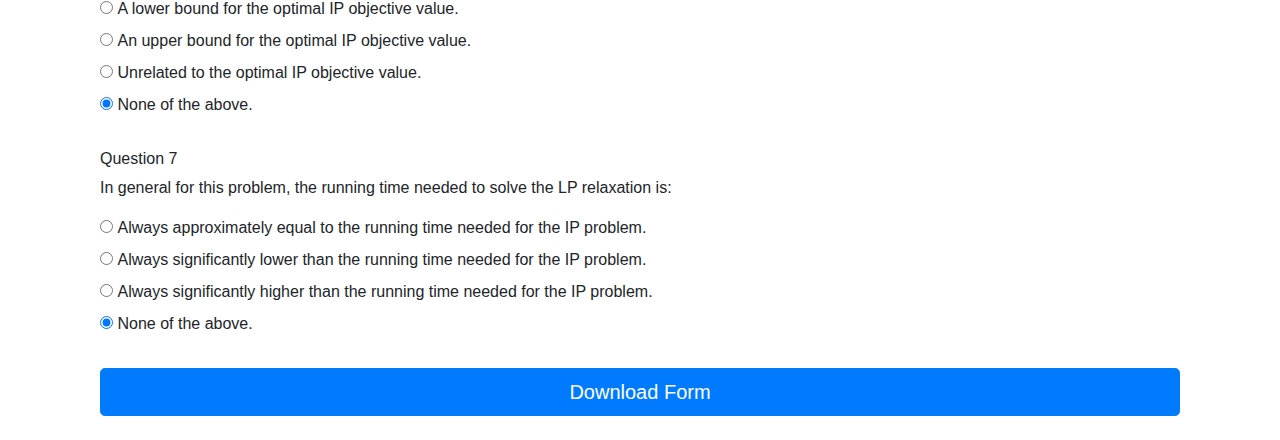
<file: question4.html>
<!doctype html>
<html lang="en">

<head>
    <title>Assignment 1 Combinatorial Optimization</title>
    <meta charset="utf-8">
    <meta name="viewport" content="width=device-width, initial-scale=1, shrink-to-fit=no">

    <!-- Bootstrap CSS -->
    <script src="https://ajax.googleapis.com/ajax/libs/jquery/3.4.1/jquery.min.js"></script>
    <script src="https://maxcdn.bootstrapcdn.com/bootstrap/4.0.0/js/bootstrap.min.js"
            integrity="sha384-JZR6Spejh4U02d8jOt6vLEHfe/JQGiRRSQQxSfFWpi1MquVdAyjUar5+76PVCmYl"
            crossorigin="anonymous"></script>
    <link rel="stylesheet"
          href="https://stackpath.bootstrapcdn.com/bootstrap/4.3.1/css/bootstrap.min.css"
          integrity="sha384-ggOyR0iXCbMQv3Xipma34MD+dH/1fQ784/j6cY/iJTQUOhcWr7x9JvoRxT2MZw1T"
          crossorigin="anonymous">
    <script src="scripts.js"></script>
</head>
<body>
<!-- -->
<!--UTILITY FUNCTIONS-->
<!-- -->

<div id="util_functions_div_id" class="container">

    <div class="container">
        <nav class="navbar navbar-expand-lg bg-light navbar-light justify-content-center">
            <!--            <div class="collapse navbar-collapse">-->
            <!--                <ul class="nav navbar-nav">-->
            <!--                    <li class="nav-item dropdown">-->
            <!--                        <a class="nav-link dropdown-toggle" href="#" id="navbarDropdown"-->
            <!--                           data-toggle="dropdown" aria-haspopup="true" aria-expanded="false">-->
            <!--                            Switch assignment-->
            <!--                        </a>-->
            <!--                        <div class="dropdown-menu" aria-labelledby="navbarDropdown">-->
            <!--                            <a class="dropdown-item active" href="#">Computer Assignment 1</a>-->
            <!--                            <a class="dropdown-item" href="instructionsAssignment2.html">Computer Assignment 2</a>-->
            <!--                        </div>-->
            <!--                    </li>-->
            <!--                </ul>-->
            <!--            </div>-->
            <ul class="navbar-nav">
                <li class="nav-item">
                    <a class="nav-link" href="instructionsAssignment1.html">Instructions</a>
                </li>
                <li class="nav-item">
                    <a class="nav-link" href="question1.html">Exercise 1</a>
                </li>
                <li class="nav-item">
                    <a class="nav-link" href="question2.html">Exercise 2</a>
                </li>
                <li class="nav-item">
                    <a class="nav-link" href="question3.html">Exercise 3</a>
                </li>
                <li class="nav-item active">
                    <a class="nav-link" href="#">Exercise 4</a>
                </li>
            </ul>
        </nav>

        <div class="jumbotron text-center">
            <h1>Combinatorial Optimization 2020-2021</h1>
            <h2>Exercise 4</h2>
        </div>
    </div>


    <form id="my_form">
        <div class="container">
            <hr>
            <h4>IP</h4>
            <hr>

            <h6>Question 1</h6>
            <p>State your student number (only the digits).</p>
            <div class="input-group">
                <input type="number" class="form-control"
                       id="student_number" name="_num_manual_decimals_0_question_1_student_number" value="0"
                       min="0" max="Infinity" step="1" required>
            </div>
            <br>

            <h6>Question 2</h6>
            <p>For your student number, state the optimal IP objective value.</p>
            <div class="input-group">
                <input type="number" class="form-control"
                       id="ip_value" name="_num_manual_decimals_2_question_2_student_opt_value" value="0"
                       min="0" max="Infinity" step="0.01" required>
            </div>
            <br>

            <h6>Question 3</h6>
            <p>For your student number, state the optimal IP solution. Your answer should be a
                numeric 6 x 6 matrix.</p>
            <textarea class="form-control" rows="5"
                      id="_numarea_manual_decimals_2_question_2_ip_sol_x_1_id__shadow"
                      required
                      oninput="updateTextAreaAndLabel('_numarea_manual_decimals_2_question_2_ip_sol_x_1_id__shadow','_numarea_manual_decimals_2_question_2_ip_sol_x_1_id_','_numarea_manual_decimals_2_question_2_ip_sol_x_1_id__label',6,6,2)"></textarea>
            <p>The parsed result is:</p>
            <textarea class="form-control" rows="5"
                      id="_numarea_manual_decimals_2_question_2_ip_sol_x_1_id_"
                      name="_numarea_manual_decimals_2_question_3_student_opt_solution"
                      readonly="true"></textarea>
            <label for="_numarea_manual_decimals_2_question_2_ip_sol_x_1_id_"
                   id="_numarea_manual_decimals_2_question_2_ip_sol_x_1_id__label"></label>
            <br>

            <h6>Question 4</h6>
            <p>
                For your student number, state the number of nodes needed to solve the IP to
                optimality.
            </p>
            <div class="input-group">
                <input type="number" class="form-control"
                       id="ip_nodes"
                       name="_num_manual_decimals_0_question_4_student_opt_nodes"
                       value="0"
                       min="0" max="Infinity" step="1" required>
            </div>
            <br>
        </div>

        <div class="container">
            <hr>
            <h4>Theory</h4>
            <hr>

            <h6>Question 5</h6>
            <p>
                In general for this problem, the solution of the LP relaxation is:
            </p>
            <div class="radio">
                <input type="radio" id="_mc_auto_question_10_value_id___ans_1"
                       name="_mc_auto_question_5_feas"
                       value="Always infeasible for the IP problem.">
                <label for="_mc_auto_question_10_value_id___ans_1">Always infeasible for the IP
                    problem.</label>
            </div>
            <div class="radio">
                <input type="radio"
                       id="_mc_auto_question_10_value_id___ans_2"
                       name="_mc_auto_question_5_feas"
                       value="Always feasible for the IP problem.">
                <label for="_mc_auto_question_10_value_id___ans_2">Always feasible for the IP
                    problem.</label>
            </div>
            <div class="radio">
                <input type="radio"
                       id="_mc_auto_question_10_value_id___ans_3"
                       name="_mc_auto_question_5_feas"
                       value="Always potentially feasible for the IP problem..">
                <label for="_mc_auto_question_10_value_id___ans_3">Always potentially feasible for
                    the IP problem.</label>
            </div>
            <div class="radio">
                <input type="radio"
                       id="_mc_auto_question_10_value_id___ans_5"
                       name="_mc_auto_question_5_feas"
                       value="None of the above."
                       checked>
                <label for="_mc_auto_question_10_value_id___ans_5">None of the above.</label>
            </div>
            <br>

            <h6>Question 6</h6>
            <p>
                In general for this problem, the optimal objective value of the LP relaxation is:
            </p>
            <div class="radio">
                <input type="radio" id="_mc_auto_question_6_value_id___ans_1"
                       name="_mc_auto_question_6_value"
                       value="Equal to the optimal IP objective value.">
                <label for="_mc_auto_question_6_value_id___ans_1">Equal to the optimal IP objective
                    value.</label>
            </div>
            <div class="radio">
                <input type="radio"
                       id="_mc_auto_question_6_value_id___ans_2"
                       name="_mc_auto_question_6_value"
                       value="A lower bound for the optimal IP objective value.">
                <label for="_mc_auto_question_6_value_id___ans_2">A lower bound for the optimal IP
                    objective value.</label>
            </div>
            <div class="radio">
                <input type="radio"
                       id="_mc_auto_question_6_value_id___ans_3"
                       name="_mc_auto_question_6_value"
                       value="An upper bound for the optimal IP objective value.">
                <label for="_mc_auto_question_6_value_id___ans_3">An upper bound for the optimal IP
                    objective value.</label>
            </div>
            <div class="radio">
                <input type="radio"
                       id="_mc_auto_question_6_value_id___ans_4"
                       name="_mc_auto_question_6_value"
                       value="Unrelated to the optimal IP objective value.">
                <label for="_mc_auto_question_6_value_id___ans_4">Unrelated to the optimal IP
                    objective value.</label>
            </div>
            <div class="radio">
                <input type="radio"
                       id="_mc_auto_question_6_value_id___ans_5"
                       name="_mc_auto_question_6_value"
                       value="None of the above."
                       checked>
                <label for="_mc_auto_question_6_value_id___ans_5">None of the above.</label>
            </div>
            <br>

            <h6>Question 7</h6>
            <p>In general for this problem, the running time needed to solve the LP relaxation
                is:</p>
            <div class="radio">
                <input type="radio" id="_mc_auto_question_7_value_id___ans_1"
                       name="_mc_auto_question_7_time"
                       value="Always approximately equal to the running time needed for the IP problem.">
                <label for="_mc_auto_question_7_value_id___ans_1">Always approximately equal to the
                    running time needed for the IP problem.</label>
            </div>
            <div class="radio">
                <input type="radio"
                       id="_mc_auto_question_7_value_id___ans_2"
                       name="_mc_auto_question_7_time"
                       value="Always significantly lower than the running time needed for the IP problem.">
                <label for="_mc_auto_question_7_value_id___ans_2">Always significantly lower than
                    the running time needed for the IP problem.</label>
            </div>
            <div class="radio">
                <input type="radio"
                       id="_mc_auto_question_7_value_id___ans_3"
                       name="_mc_auto_question_7_time"
                       value="Always significantly higher than the running time needed for the IP problem.">
                <label for="_mc_auto_question_7_value_id___ans_3">Always significantly higher than
                    the running time needed for the IP problem.</label>
            </div>
            <div class="radio">
                <input type="radio"
                       id="_mc_auto_question_7_value_id___ans_5"
                       name="_mc_auto_question_7_time"
                       value="None of the above."
                       checked>
                <label for="_mc_auto_question_7_value_id___ans_5">None of the above.</label>
            </div>
            <br>
        </div>
    </form>
    <div class="container">
        <button type="submit" class="btn btn-primary btn-lg btn-block handin-btn"
                onclick="download_file('Exercise4')">
            Download Form
        </button>
    </div>
    <br>
</div>
</body>
</html>
</file>
